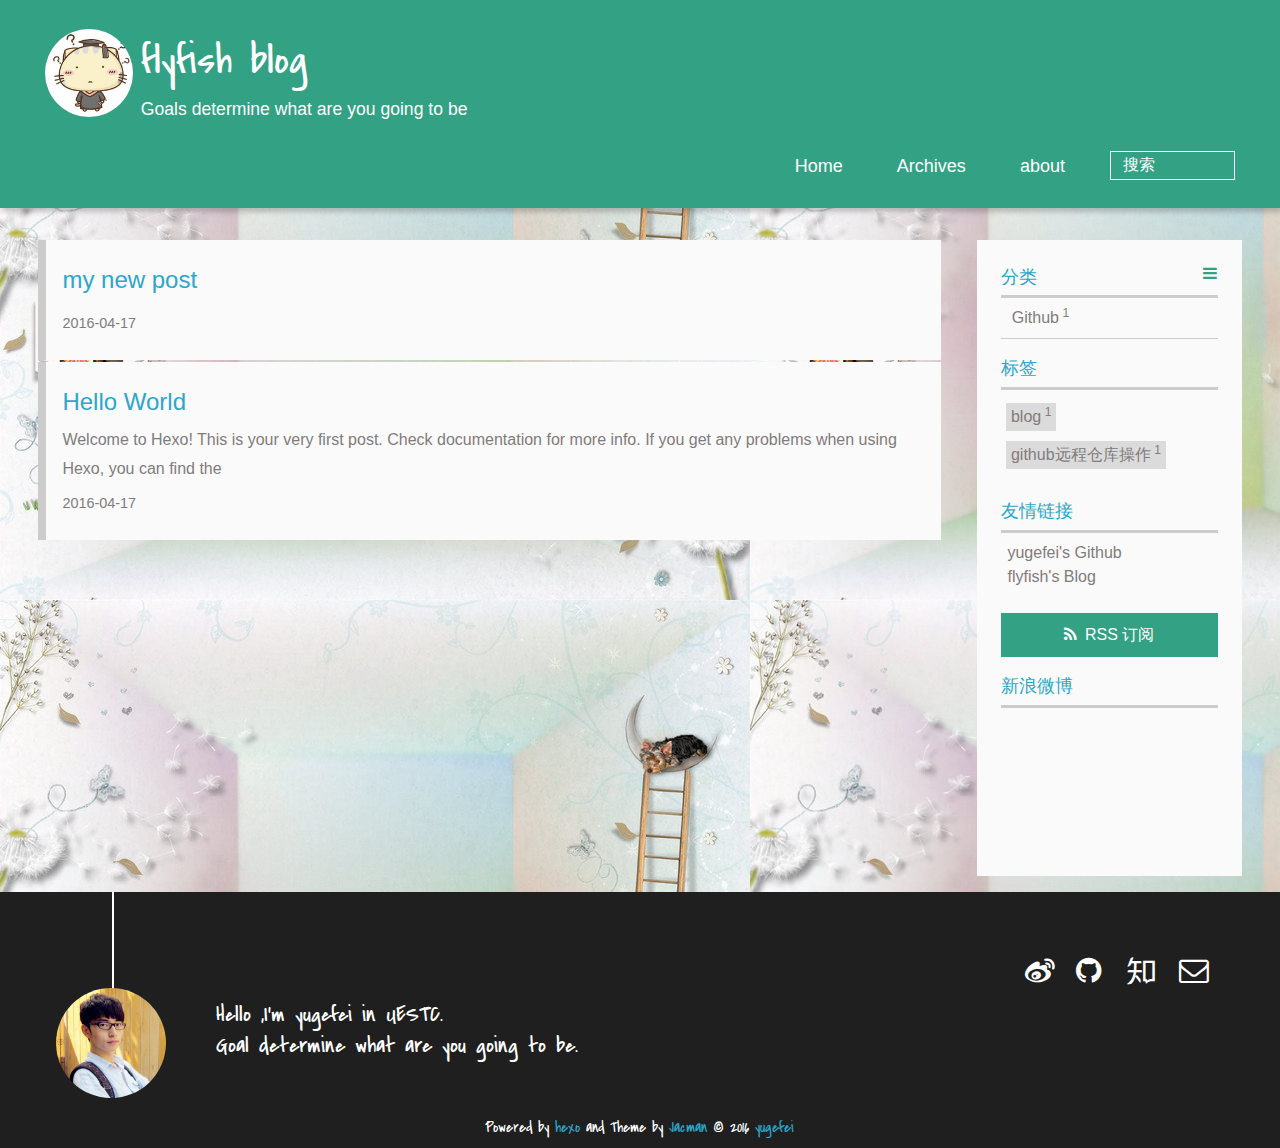
<file: index.html>
<!DOCTYPE HTML>
<html lang="zh_CN">
<head>
  <meta charset="UTF-8">
  
    <title>flyfish blog</title>
    <meta name="viewport" content="width=device-width, initial-scale=1,user-scalable=no">
    
    <meta name="author" content="yugefei">
    

    
    <meta name="description" content="Goals determine what are you going to be">
<meta property="og:type" content="website">
<meta property="og:title" content="flyfish blog">
<meta property="og:url" content="http://yoursite.com/index.html">
<meta property="og:site_name" content="flyfish blog">
<meta property="og:description" content="Goals determine what are you going to be">
<meta name="twitter:card" content="summary">
<meta name="twitter:title" content="flyfish blog">
<meta name="twitter:description" content="Goals determine what are you going to be">

    
    <link rel="alternative" href="/atom.xml" title="flyfish blog" type="application/atom+xml">
    
    
    <link rel="icon" href="/img/favicon.ico">
    
    
    <link rel="apple-touch-icon" href="/img/jacman.jpg">
    <link rel="apple-touch-icon-precomposed" href="/img/jacman.jpg">
    
    <link rel="stylesheet" href="/css/style.css">
</head>

  <body>
    <header>
      
<div>
		
			<div id="imglogo">
				<a href="/"><img src="/img/ygf.jpg" alt="flyfish blog" title="flyfish blog"/></a>
			</div>
			
			<div id="textlogo">
				<h1 class="site-name"><a href="/" title="flyfish blog">flyfish blog</a></h1>
				<h2 class="blog-motto">Goals determine what are you going to be</h2>
			</div>
			<div class="navbar"><a class="navbutton navmobile" href="#" title="菜单">
			</a></div>
			<nav class="animated">
				<ul>
					<ul>
					 
						<li><a href="/">Home</a></li>
					
						<li><a href="/archives">Archives</a></li>
					
						<li><a href="/hahah">about</a></li>
					
					<li>
 					
					<form class="search" action="//google.com/search" method="get" accept-charset="utf-8">
						<label>Search</label>
						<input type="search" id="search" name="q" autocomplete="off" maxlength="20" placeholder="搜索" />
						<input type="hidden" name="q" value="site:yoursite.com">
					</form>
					
					</li>
				</ul>
			</nav>			
</div>
    </header>
    <div id="container">
      <div id="main">

  
<section class="post" itemscope itemprop="blogitem">
  
    <a href="/2016/04/17/my-new-post/" title="my new post" itemprop="url">
  
    <h1 itemprop="name">my new post</h1>
    
     
           <p itemprop="description" ></p>
        
    
    <time datetime="2016-04-17T07:00:53.000Z" itemprop="datePublished">2016-04-17</time>
  </a>
</section>






  
<section class="post" itemscope itemprop="blogitem">
  
    <a href="/2016/04/17/hello-world/" title="Hello World" itemprop="url">
  
    <h1 itemprop="name">Hello World</h1>
    
     
           <p itemprop="description" >Welcome to Hexo! This is your very first post. Check documentation for more info. If you get any problems when using Hexo, you can find the </p>
        
    
    <time datetime="2016-04-17T05:59:15.582Z" itemprop="datePublished">2016-04-17</time>
  </a>
</section>







</div>
      <div class="openaside"><a class="navbutton" href="#" title="显示侧边栏"></a></div>

<div id="asidepart">
<div class="closeaside"><a class="closebutton" href="#" title="隐藏侧边栏"></a></div>
<aside class="clearfix">

  
<div class="categorieslist">
	<p class="asidetitle">分类</p>
		<ul>
		
		  
			<li><a href="/categories/Github/" title="Github">Github<sup>1</sup></a></li>
		  
		
		</ul>
</div>


  
<div class="tagslist">
	<p class="asidetitle">标签</p>
		<ul class="clearfix">
		
			
				<li><a href="/tags/blog/" title="blog">blog<sup>1</sup></a></li>
			
		
			
				<li><a href="/tags/github远程仓库操作/" title="github远程仓库操作">github远程仓库操作<sup>1</sup></a></li>
			
		
		</ul>
</div>


  <div class="linkslist">
  <p class="asidetitle">友情链接</p>
    <ul>
        
          <li>
            
            	<a href="https://github.com/yugefei" target="_blank" title="一个面向程序员交流分享的新一代社区">yugefei&#39;s Github</a>
            
          </li>
        
          <li>
            
            	<a href="http://115.159.85.175:8080" target="_blank" title="flyfish&#39;s Blog">flyfish&#39;s Blog</a>
            
          </li>
        
    </ul>
</div>

  


  <div class="rsspart">
	<a href="/atom.xml" target="_blank" title="rss">RSS 订阅</a>
</div>

  <div class="weiboshow">
  <p class="asidetitle">新浪微博</p>
    <iframe width="100%" height="119" class="share_self"  frameborder="0" scrolling="no" src="http://widget.weibo.com/weiboshow/index.php?language=&width=0&height=119&fansRow=2&ptype=1&speed=0&skin=9&isTitle=1&noborder=1&isWeibo=0&isFans=0&uid=null&verifier=98954fb1&dpc=1"></iframe>
</div>


</aside>
</div>
    </div>
    <footer><div id="footer" >
	
	<div class="line">
		<span></span>
		<div class="author"></div>
	</div>
	
	
	<section class="info">
		<p> Hello ,I&#39;m yugefei in UESTC. <br/>
			Goal determine what are you going to be.</p>
	</section>
	 
	<div class="social-font" class="clearfix">
		
		<a href="http://weibo.com/2635240345" target="_blank" class="icon-weibo" title="微博"></a>
		
		
		<a href="https://github.com/http://github.com/yugefei" target="_blank" class="icon-github" title="github"></a>
		
		
		
		
		
		
		
		<a href="http://www.zhihu.com/people/https://www.zhihu.com/people/yugefei" target="_blank" class="icon-zhihu" title="知乎"></a>
		
		
		
		<a href="mailto:yugefei0524@sina.com" target="_blank" class="icon-email" title="Email Me"></a>
		
	</div>
			
		

		<p class="copyright">
		Powered by <a href="http://hexo.io" target="_blank" title="hexo">hexo</a> and Theme by <a href="https://github.com/wuchong/jacman" target="_blank" title="Jacman">Jacman</a> © 2016 
		
		<a href="/about" target="_blank" title="yugefei">yugefei</a>
		
		
		</p>
</div>
</footer>
    <script src="/js/jquery-2.0.3.min.js"></script>
<script src="/js/jquery.imagesloaded.min.js"></script>
<script src="/js/gallery.js"></script>
<script src="/js/jquery.qrcode-0.12.0.min.js"></script>

<script type="text/javascript">
$(document).ready(function(){ 
  $('.navbar').click(function(){
    $('header nav').toggleClass('shownav');
  });
  var myWidth = 0;
  function getSize(){
    if( typeof( window.innerWidth ) == 'number' ) {
      myWidth = window.innerWidth;
    } else if( document.documentElement && document.documentElement.clientWidth) {
      myWidth = document.documentElement.clientWidth;
    };
  };
  var m = $('#main'),
      a = $('#asidepart'),
      c = $('.closeaside'),
      o = $('.openaside');
  c.click(function(){
    a.addClass('fadeOut').css('display', 'none');
    o.css('display', 'block').addClass('fadeIn');
    m.addClass('moveMain');
  });
  o.click(function(){
    o.css('display', 'none').removeClass('beforeFadeIn');
    a.css('display', 'block').removeClass('fadeOut').addClass('fadeIn');      
    m.removeClass('moveMain');
  });
  $(window).scroll(function(){
    o.css("top",Math.max(80,260-$(this).scrollTop()));
  });
  
  $(window).resize(function(){
    getSize(); 
    if (myWidth >= 1024) {
      $('header nav').removeClass('shownav');
    }else{
      m.removeClass('moveMain');
      a.css('display', 'block').removeClass('fadeOut');
      o.css('display', 'none');
        
    }
  });
});
</script>










<link rel="stylesheet" href="/fancybox/jquery.fancybox.css" media="screen" type="text/css">
<script src="/fancybox/jquery.fancybox.pack.js"></script>
<script type="text/javascript">
$(document).ready(function(){ 
  $('.article-content').each(function(i){
    $(this).find('img').each(function(){
      if ($(this).parent().hasClass('fancybox')) return;
      var alt = this.alt;
      if (alt) $(this).after('<span class="caption">' + alt + '</span>');
      $(this).wrap('<a href="' + this.src + '" title="' + alt + '" class="fancybox"></a>');
    });
    $(this).find('.fancybox').each(function(){
      $(this).attr('rel', 'article' + i);
    });
  });
  if($.fancybox){
    $('.fancybox').fancybox();
  }
}); 
</script>



<!-- Analytics Begin -->



<script>
var _hmt = _hmt || [];
(function() {
  var hm = document.createElement("script");
  hm.src = "//hm.baidu.com/hm.js?e6d1f421bbc9962127a50488f9ed37d1";
  var s = document.getElementsByTagName("script")[0]; 
  s.parentNode.insertBefore(hm, s);
})();
</script>



<!-- Analytics End -->

<!-- Totop Begin -->

	<div id="totop">
	<a title="返回顶部"><img src="/img/scrollup.png"/></a>
	</div>
	<script src="/js/totop.js"></script>

<!-- Totop End -->

<!-- MathJax Begin -->
<!-- mathjax config similar to math.stackexchange -->


<!-- MathJax End -->

<!-- Tiny_search Begin -->

<!-- Tiny_search End -->

  </body>
 </html>
</file>
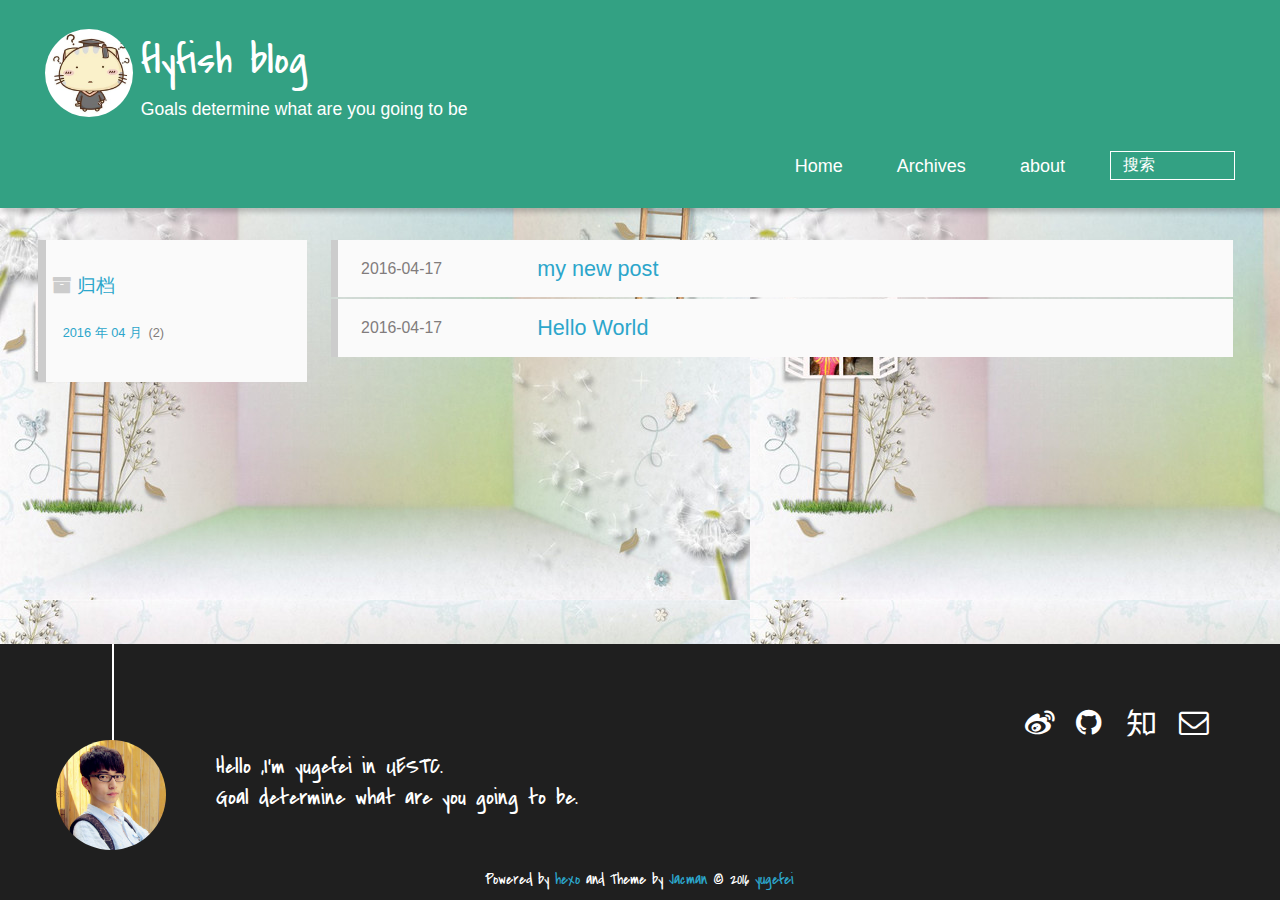
<file: archives/index.html>
<!DOCTYPE HTML>
<html lang="zh_CN">
<head>
  <meta charset="UTF-8">
  
    <title>归档 | flyfish blog</title>
    <meta name="viewport" content="width=device-width, initial-scale=1,user-scalable=no">
    
    <meta name="author" content="yugefei">
    

    
    <meta name="description" content="Goals determine what are you going to be">
<meta property="og:type" content="website">
<meta property="og:title" content="flyfish blog">
<meta property="og:url" content="http://yoursite.com/archives/index.html">
<meta property="og:site_name" content="flyfish blog">
<meta property="og:description" content="Goals determine what are you going to be">
<meta name="twitter:card" content="summary">
<meta name="twitter:title" content="flyfish blog">
<meta name="twitter:description" content="Goals determine what are you going to be">

    
    <link rel="alternative" href="/atom.xml" title="flyfish blog" type="application/atom+xml">
    
    
    <link rel="icon" href="/img/favicon.ico">
    
    
    <link rel="apple-touch-icon" href="/img/jacman.jpg">
    <link rel="apple-touch-icon-precomposed" href="/img/jacman.jpg">
    
    <link rel="stylesheet" href="/css/style.css">
</head>

    <body>
      <header>
        
<div>
		
			<div id="imglogo">
				<a href="/"><img src="/img/ygf.jpg" alt="flyfish blog" title="flyfish blog"/></a>
			</div>
			
			<div id="textlogo">
				<h1 class="site-name"><a href="/" title="flyfish blog">flyfish blog</a></h1>
				<h2 class="blog-motto">Goals determine what are you going to be</h2>
			</div>
			<div class="navbar"><a class="navbutton navmobile" href="#" title="菜单">
			</a></div>
			<nav class="animated">
				<ul>
					<ul>
					 
						<li><a href="/">Home</a></li>
					
						<li><a href="/archives">Archives</a></li>
					
						<li><a href="/hahah">about</a></li>
					
					<li>
 					
					<form class="search" action="//google.com/search" method="get" accept-charset="utf-8">
						<label>Search</label>
						<input type="search" id="search" name="q" autocomplete="off" maxlength="20" placeholder="搜索" />
						<input type="hidden" name="q" value="site:yoursite.com">
					</form>
					
					</li>
				</ul>
			</nav>			
</div>
      </header>
      <div id="container">
        

<div class="archive-title" >
  <h2 class="archive-icon">归档</h2>
  
  <div class="archiveslist archive-float clearfix">
   <ul class="archive-list"><li class="archive-list-item"><a class="archive-list-link" href="/archives/2016/04/">2016 年 04 月</a><span class="archive-list-count">2</span></li></ul>
 </div>
  
</div>
<div id="main" class="archive-part clearfix">
  <div id="archive-page">

  <section class="post" itemscope itemprop="blogPost">
  
    <a href="/2016/04/17/my-new-post/" title="my new post" itemprop="url">
  

    <time datetime="2016-04-17T07:00:53.000Z" itemprop="datePublished">2016-04-17</time>


    <h1 itemprop="name">my new post</h1>

  </a>
</section>

  <section class="post" itemscope itemprop="blogPost">
  
    <a href="/2016/04/17/hello-world/" title="Hello World" itemprop="url">
  

    <time datetime="2016-04-17T05:59:15.582Z" itemprop="datePublished">2016-04-17</time>


    <h1 itemprop="name">Hello World</h1>

  </a>
</section>


  </div>
</div>

      </div>
      <footer><div id="footer" >
	
	<div class="line">
		<span></span>
		<div class="author"></div>
	</div>
	
	
	<section class="info">
		<p> Hello ,I&#39;m yugefei in UESTC. <br/>
			Goal determine what are you going to be.</p>
	</section>
	 
	<div class="social-font" class="clearfix">
		
		<a href="http://weibo.com/2635240345" target="_blank" class="icon-weibo" title="微博"></a>
		
		
		<a href="https://github.com/http://github.com/yugefei" target="_blank" class="icon-github" title="github"></a>
		
		
		
		
		
		
		
		<a href="http://www.zhihu.com/people/https://www.zhihu.com/people/yugefei" target="_blank" class="icon-zhihu" title="知乎"></a>
		
		
		
		<a href="mailto:yugefei0524@sina.com" target="_blank" class="icon-email" title="Email Me"></a>
		
	</div>
			
		

		<p class="copyright">
		Powered by <a href="http://hexo.io" target="_blank" title="hexo">hexo</a> and Theme by <a href="https://github.com/wuchong/jacman" target="_blank" title="Jacman">Jacman</a> © 2016 
		
		<a href="/about" target="_blank" title="yugefei">yugefei</a>
		
		
		</p>
</div>
</footer>
      <script src="/js/jquery-2.0.3.min.js"></script>
<script src="/js/jquery.imagesloaded.min.js"></script>
<script src="/js/gallery.js"></script>
<script src="/js/jquery.qrcode-0.12.0.min.js"></script>

<script type="text/javascript">
$(document).ready(function(){ 
  $('.navbar').click(function(){
    $('header nav').toggleClass('shownav');
  });
  var myWidth = 0;
  function getSize(){
    if( typeof( window.innerWidth ) == 'number' ) {
      myWidth = window.innerWidth;
    } else if( document.documentElement && document.documentElement.clientWidth) {
      myWidth = document.documentElement.clientWidth;
    };
  };
  var m = $('#main'),
      a = $('#asidepart'),
      c = $('.closeaside'),
      o = $('.openaside');
  c.click(function(){
    a.addClass('fadeOut').css('display', 'none');
    o.css('display', 'block').addClass('fadeIn');
    m.addClass('moveMain');
  });
  o.click(function(){
    o.css('display', 'none').removeClass('beforeFadeIn');
    a.css('display', 'block').removeClass('fadeOut').addClass('fadeIn');      
    m.removeClass('moveMain');
  });
  $(window).scroll(function(){
    o.css("top",Math.max(80,260-$(this).scrollTop()));
  });
  
  $(window).resize(function(){
    getSize(); 
    if (myWidth >= 1024) {
      $('header nav').removeClass('shownav');
    }else{
      m.removeClass('moveMain');
      a.css('display', 'block').removeClass('fadeOut');
      o.css('display', 'none');
        
    }
  });
});
</script>










<link rel="stylesheet" href="/fancybox/jquery.fancybox.css" media="screen" type="text/css">
<script src="/fancybox/jquery.fancybox.pack.js"></script>
<script type="text/javascript">
$(document).ready(function(){ 
  $('.article-content').each(function(i){
    $(this).find('img').each(function(){
      if ($(this).parent().hasClass('fancybox')) return;
      var alt = this.alt;
      if (alt) $(this).after('<span class="caption">' + alt + '</span>');
      $(this).wrap('<a href="' + this.src + '" title="' + alt + '" class="fancybox"></a>');
    });
    $(this).find('.fancybox').each(function(){
      $(this).attr('rel', 'article' + i);
    });
  });
  if($.fancybox){
    $('.fancybox').fancybox();
  }
}); 
</script>



<!-- Analytics Begin -->



<script>
var _hmt = _hmt || [];
(function() {
  var hm = document.createElement("script");
  hm.src = "//hm.baidu.com/hm.js?e6d1f421bbc9962127a50488f9ed37d1";
  var s = document.getElementsByTagName("script")[0]; 
  s.parentNode.insertBefore(hm, s);
})();
</script>



<!-- Analytics End -->

<!-- Totop Begin -->

	<div id="totop">
	<a title="返回顶部"><img src="/img/scrollup.png"/></a>
	</div>
	<script src="/js/totop.js"></script>

<!-- Totop End -->

<!-- MathJax Begin -->
<!-- mathjax config similar to math.stackexchange -->


<!-- MathJax End -->

<!-- Tiny_search Begin -->

<!-- Tiny_search End -->

    </body>
   </html>
</file>
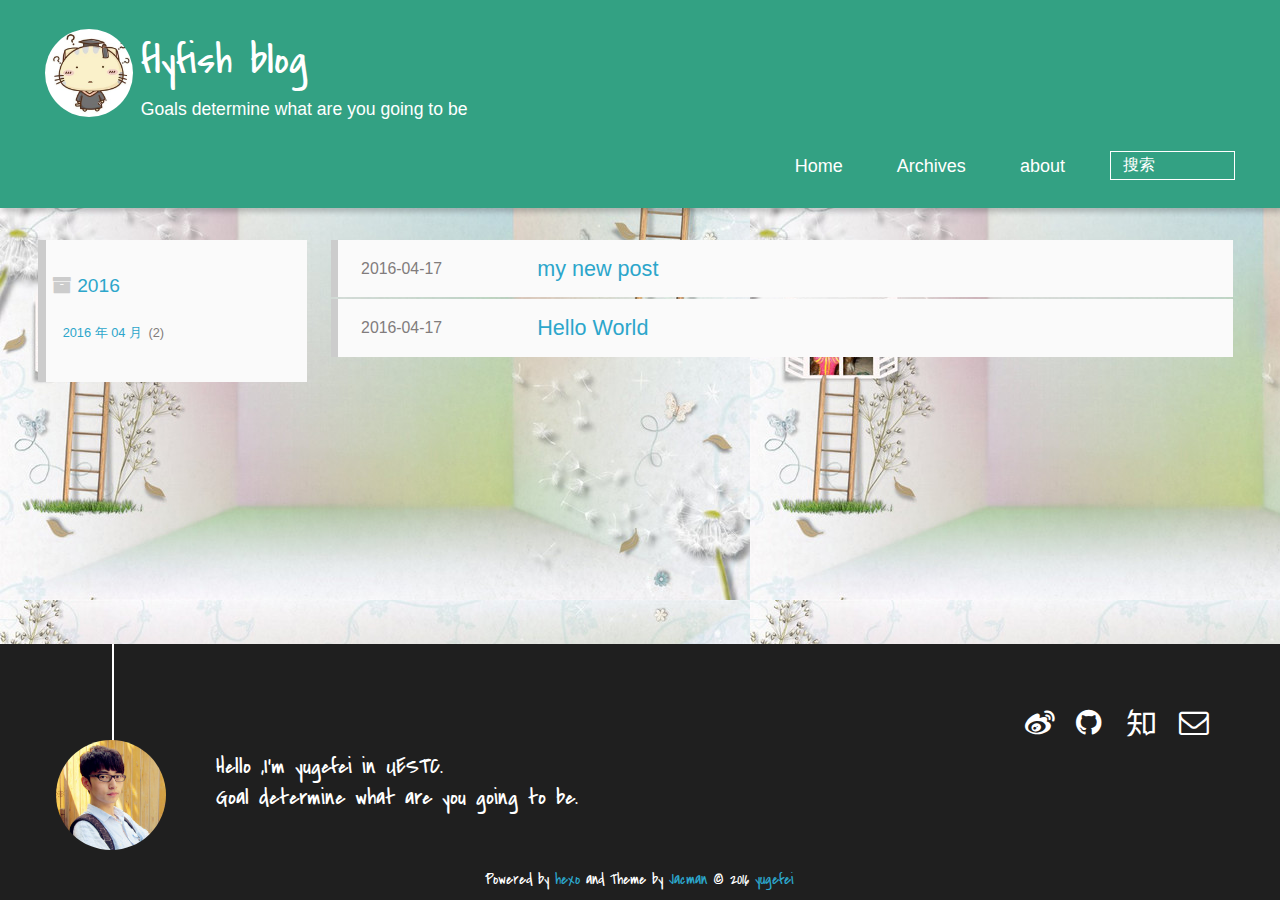
<file: archives/2016/index.html>
<!DOCTYPE HTML>
<html lang="zh_CN">
<head>
  <meta charset="UTF-8">
  
    <title>归档: 2016 | flyfish blog</title>
    <meta name="viewport" content="width=device-width, initial-scale=1,user-scalable=no">
    
    <meta name="author" content="yugefei">
    

    
    <meta name="description" content="Goals determine what are you going to be">
<meta property="og:type" content="website">
<meta property="og:title" content="flyfish blog">
<meta property="og:url" content="http://yoursite.com/archives/2016/index.html">
<meta property="og:site_name" content="flyfish blog">
<meta property="og:description" content="Goals determine what are you going to be">
<meta name="twitter:card" content="summary">
<meta name="twitter:title" content="flyfish blog">
<meta name="twitter:description" content="Goals determine what are you going to be">

    
    <link rel="alternative" href="/atom.xml" title="flyfish blog" type="application/atom+xml">
    
    
    <link rel="icon" href="/img/favicon.ico">
    
    
    <link rel="apple-touch-icon" href="/img/jacman.jpg">
    <link rel="apple-touch-icon-precomposed" href="/img/jacman.jpg">
    
    <link rel="stylesheet" href="/css/style.css">
</head>

    <body>
      <header>
        
<div>
		
			<div id="imglogo">
				<a href="/"><img src="/img/ygf.jpg" alt="flyfish blog" title="flyfish blog"/></a>
			</div>
			
			<div id="textlogo">
				<h1 class="site-name"><a href="/" title="flyfish blog">flyfish blog</a></h1>
				<h2 class="blog-motto">Goals determine what are you going to be</h2>
			</div>
			<div class="navbar"><a class="navbutton navmobile" href="#" title="菜单">
			</a></div>
			<nav class="animated">
				<ul>
					<ul>
					 
						<li><a href="/">Home</a></li>
					
						<li><a href="/archives">Archives</a></li>
					
						<li><a href="/hahah">about</a></li>
					
					<li>
 					
					<form class="search" action="//google.com/search" method="get" accept-charset="utf-8">
						<label>Search</label>
						<input type="search" id="search" name="q" autocomplete="off" maxlength="20" placeholder="搜索" />
						<input type="hidden" name="q" value="site:yoursite.com">
					</form>
					
					</li>
				</ul>
			</nav>			
</div>
      </header>
      <div id="container">
        

<div class="archive-title" >
  <h2 class="archive-icon">2016</h2>
  
  <div class="archiveslist archive-float clearfix">
   <ul class="archive-list"><li class="archive-list-item"><a class="archive-list-link" href="/archives/2016/04/">2016 年 04 月</a><span class="archive-list-count">2</span></li></ul>
 </div>
  
</div>
<div id="main" class="archive-part clearfix">
  <div id="archive-page">

  <section class="post" itemscope itemprop="blogPost">
  
    <a href="/2016/04/17/my-new-post/" title="my new post" itemprop="url">
  

    <time datetime="2016-04-17T07:00:53.000Z" itemprop="datePublished">2016-04-17</time>


    <h1 itemprop="name">my new post</h1>

  </a>
</section>

  <section class="post" itemscope itemprop="blogPost">
  
    <a href="/2016/04/17/hello-world/" title="Hello World" itemprop="url">
  

    <time datetime="2016-04-17T05:59:15.582Z" itemprop="datePublished">2016-04-17</time>


    <h1 itemprop="name">Hello World</h1>

  </a>
</section>


  </div>
</div>

      </div>
      <footer><div id="footer" >
	
	<div class="line">
		<span></span>
		<div class="author"></div>
	</div>
	
	
	<section class="info">
		<p> Hello ,I&#39;m yugefei in UESTC. <br/>
			Goal determine what are you going to be.</p>
	</section>
	 
	<div class="social-font" class="clearfix">
		
		<a href="http://weibo.com/2635240345" target="_blank" class="icon-weibo" title="微博"></a>
		
		
		<a href="https://github.com/http://github.com/yugefei" target="_blank" class="icon-github" title="github"></a>
		
		
		
		
		
		
		
		<a href="http://www.zhihu.com/people/https://www.zhihu.com/people/yugefei" target="_blank" class="icon-zhihu" title="知乎"></a>
		
		
		
		<a href="mailto:yugefei0524@sina.com" target="_blank" class="icon-email" title="Email Me"></a>
		
	</div>
			
		

		<p class="copyright">
		Powered by <a href="http://hexo.io" target="_blank" title="hexo">hexo</a> and Theme by <a href="https://github.com/wuchong/jacman" target="_blank" title="Jacman">Jacman</a> © 2016 
		
		<a href="/about" target="_blank" title="yugefei">yugefei</a>
		
		
		</p>
</div>
</footer>
      <script src="/js/jquery-2.0.3.min.js"></script>
<script src="/js/jquery.imagesloaded.min.js"></script>
<script src="/js/gallery.js"></script>
<script src="/js/jquery.qrcode-0.12.0.min.js"></script>

<script type="text/javascript">
$(document).ready(function(){ 
  $('.navbar').click(function(){
    $('header nav').toggleClass('shownav');
  });
  var myWidth = 0;
  function getSize(){
    if( typeof( window.innerWidth ) == 'number' ) {
      myWidth = window.innerWidth;
    } else if( document.documentElement && document.documentElement.clientWidth) {
      myWidth = document.documentElement.clientWidth;
    };
  };
  var m = $('#main'),
      a = $('#asidepart'),
      c = $('.closeaside'),
      o = $('.openaside');
  c.click(function(){
    a.addClass('fadeOut').css('display', 'none');
    o.css('display', 'block').addClass('fadeIn');
    m.addClass('moveMain');
  });
  o.click(function(){
    o.css('display', 'none').removeClass('beforeFadeIn');
    a.css('display', 'block').removeClass('fadeOut').addClass('fadeIn');      
    m.removeClass('moveMain');
  });
  $(window).scroll(function(){
    o.css("top",Math.max(80,260-$(this).scrollTop()));
  });
  
  $(window).resize(function(){
    getSize(); 
    if (myWidth >= 1024) {
      $('header nav').removeClass('shownav');
    }else{
      m.removeClass('moveMain');
      a.css('display', 'block').removeClass('fadeOut');
      o.css('display', 'none');
        
    }
  });
});
</script>










<link rel="stylesheet" href="/fancybox/jquery.fancybox.css" media="screen" type="text/css">
<script src="/fancybox/jquery.fancybox.pack.js"></script>
<script type="text/javascript">
$(document).ready(function(){ 
  $('.article-content').each(function(i){
    $(this).find('img').each(function(){
      if ($(this).parent().hasClass('fancybox')) return;
      var alt = this.alt;
      if (alt) $(this).after('<span class="caption">' + alt + '</span>');
      $(this).wrap('<a href="' + this.src + '" title="' + alt + '" class="fancybox"></a>');
    });
    $(this).find('.fancybox').each(function(){
      $(this).attr('rel', 'article' + i);
    });
  });
  if($.fancybox){
    $('.fancybox').fancybox();
  }
}); 
</script>



<!-- Analytics Begin -->



<script>
var _hmt = _hmt || [];
(function() {
  var hm = document.createElement("script");
  hm.src = "//hm.baidu.com/hm.js?e6d1f421bbc9962127a50488f9ed37d1";
  var s = document.getElementsByTagName("script")[0]; 
  s.parentNode.insertBefore(hm, s);
})();
</script>



<!-- Analytics End -->

<!-- Totop Begin -->

	<div id="totop">
	<a title="返回顶部"><img src="/img/scrollup.png"/></a>
	</div>
	<script src="/js/totop.js"></script>

<!-- Totop End -->

<!-- MathJax Begin -->
<!-- mathjax config similar to math.stackexchange -->


<!-- MathJax End -->

<!-- Tiny_search Begin -->

<!-- Tiny_search End -->

    </body>
   </html>
</file>
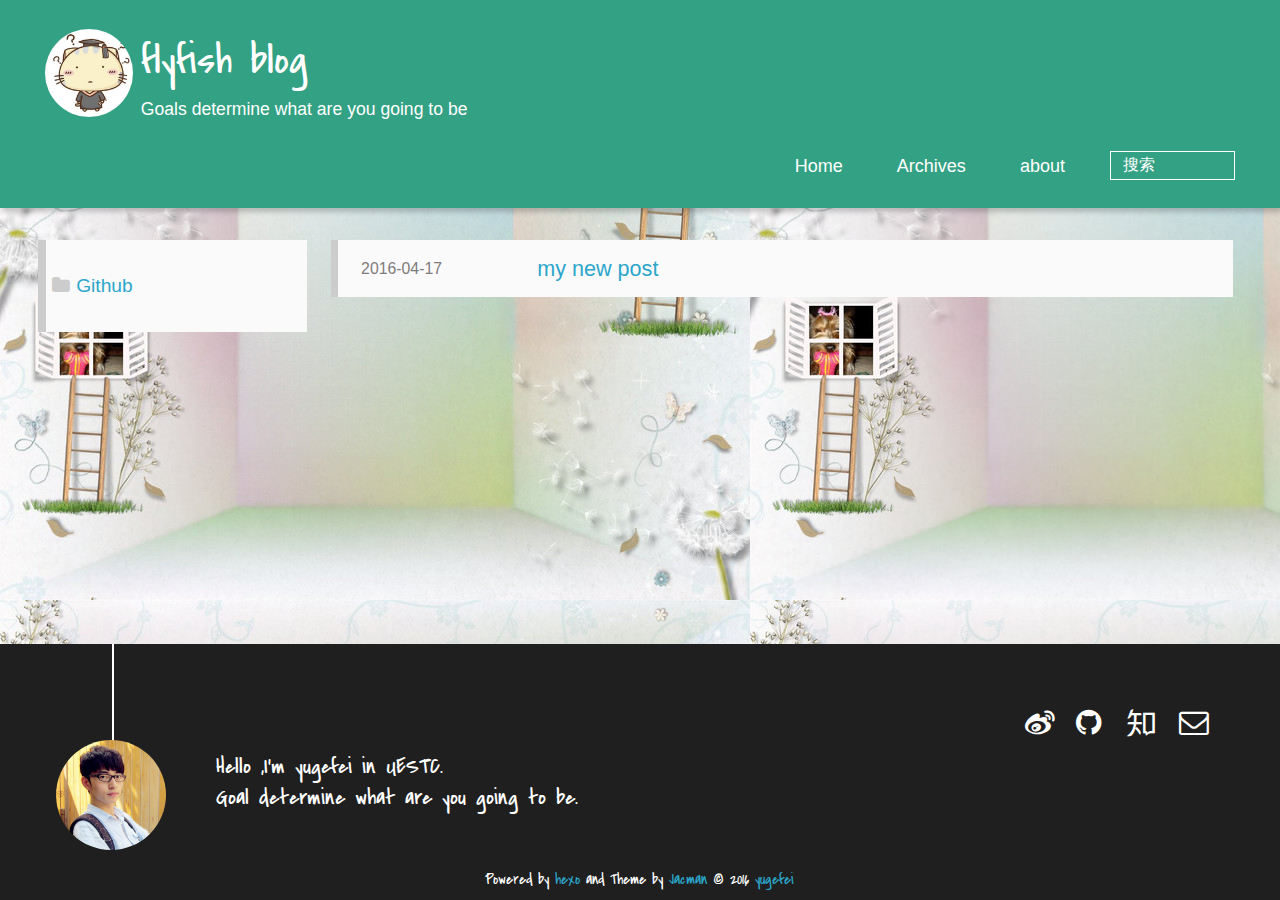
<file: categories/Github/index.html>
<!DOCTYPE HTML>
<html lang="zh_CN">
<head>
  <meta charset="UTF-8">
  
    <title>分类 : Github | flyfish blog</title>
    <meta name="viewport" content="width=device-width, initial-scale=1,user-scalable=no">
    
    <meta name="author" content="yugefei">
    

    
    <meta name="description" content="Goals determine what are you going to be">
<meta property="og:type" content="website">
<meta property="og:title" content="flyfish blog">
<meta property="og:url" content="http://yoursite.com/categories/Github/index.html">
<meta property="og:site_name" content="flyfish blog">
<meta property="og:description" content="Goals determine what are you going to be">
<meta name="twitter:card" content="summary">
<meta name="twitter:title" content="flyfish blog">
<meta name="twitter:description" content="Goals determine what are you going to be">

    
    <link rel="alternative" href="/atom.xml" title="flyfish blog" type="application/atom+xml">
    
    
    <link rel="icon" href="/img/favicon.ico">
    
    
    <link rel="apple-touch-icon" href="/img/jacman.jpg">
    <link rel="apple-touch-icon-precomposed" href="/img/jacman.jpg">
    
    <link rel="stylesheet" href="/css/style.css">
</head>

    <body>
      <header>
        
<div>
		
			<div id="imglogo">
				<a href="/"><img src="/img/ygf.jpg" alt="flyfish blog" title="flyfish blog"/></a>
			</div>
			
			<div id="textlogo">
				<h1 class="site-name"><a href="/" title="flyfish blog">flyfish blog</a></h1>
				<h2 class="blog-motto">Goals determine what are you going to be</h2>
			</div>
			<div class="navbar"><a class="navbutton navmobile" href="#" title="菜单">
			</a></div>
			<nav class="animated">
				<ul>
					<ul>
					 
						<li><a href="/">Home</a></li>
					
						<li><a href="/archives">Archives</a></li>
					
						<li><a href="/hahah">about</a></li>
					
					<li>
 					
					<form class="search" action="//google.com/search" method="get" accept-charset="utf-8">
						<label>Search</label>
						<input type="search" id="search" name="q" autocomplete="off" maxlength="20" placeholder="搜索" />
						<input type="hidden" name="q" value="site:yoursite.com">
					</form>
					
					</li>
				</ul>
			</nav>			
</div>
      </header>
      <div id="container">
        

<div class="archive-title" >
  <h2 class="category-icon">Github</h2>
  
</div>
<div id="main" class="archive-part clearfix">
  <div id="archive-page">

  <section class="post" itemscope itemprop="blogPost">
  
    <a href="/2016/04/17/my-new-post/" title="my new post" itemprop="url">
  

    <time datetime="2016-04-17T07:00:53.000Z" itemprop="datePublished">2016-04-17</time>


    <h1 itemprop="name">my new post</h1>

  </a>
</section>


  </div>
</div>

      </div>
      <footer><div id="footer" >
	
	<div class="line">
		<span></span>
		<div class="author"></div>
	</div>
	
	
	<section class="info">
		<p> Hello ,I&#39;m yugefei in UESTC. <br/>
			Goal determine what are you going to be.</p>
	</section>
	 
	<div class="social-font" class="clearfix">
		
		<a href="http://weibo.com/2635240345" target="_blank" class="icon-weibo" title="微博"></a>
		
		
		<a href="https://github.com/http://github.com/yugefei" target="_blank" class="icon-github" title="github"></a>
		
		
		
		
		
		
		
		<a href="http://www.zhihu.com/people/https://www.zhihu.com/people/yugefei" target="_blank" class="icon-zhihu" title="知乎"></a>
		
		
		
		<a href="mailto:yugefei0524@sina.com" target="_blank" class="icon-email" title="Email Me"></a>
		
	</div>
			
		

		<p class="copyright">
		Powered by <a href="http://hexo.io" target="_blank" title="hexo">hexo</a> and Theme by <a href="https://github.com/wuchong/jacman" target="_blank" title="Jacman">Jacman</a> © 2016 
		
		<a href="/about" target="_blank" title="yugefei">yugefei</a>
		
		
		</p>
</div>
</footer>
      <script src="/js/jquery-2.0.3.min.js"></script>
<script src="/js/jquery.imagesloaded.min.js"></script>
<script src="/js/gallery.js"></script>
<script src="/js/jquery.qrcode-0.12.0.min.js"></script>

<script type="text/javascript">
$(document).ready(function(){ 
  $('.navbar').click(function(){
    $('header nav').toggleClass('shownav');
  });
  var myWidth = 0;
  function getSize(){
    if( typeof( window.innerWidth ) == 'number' ) {
      myWidth = window.innerWidth;
    } else if( document.documentElement && document.documentElement.clientWidth) {
      myWidth = document.documentElement.clientWidth;
    };
  };
  var m = $('#main'),
      a = $('#asidepart'),
      c = $('.closeaside'),
      o = $('.openaside');
  c.click(function(){
    a.addClass('fadeOut').css('display', 'none');
    o.css('display', 'block').addClass('fadeIn');
    m.addClass('moveMain');
  });
  o.click(function(){
    o.css('display', 'none').removeClass('beforeFadeIn');
    a.css('display', 'block').removeClass('fadeOut').addClass('fadeIn');      
    m.removeClass('moveMain');
  });
  $(window).scroll(function(){
    o.css("top",Math.max(80,260-$(this).scrollTop()));
  });
  
  $(window).resize(function(){
    getSize(); 
    if (myWidth >= 1024) {
      $('header nav').removeClass('shownav');
    }else{
      m.removeClass('moveMain');
      a.css('display', 'block').removeClass('fadeOut');
      o.css('display', 'none');
        
    }
  });
});
</script>










<link rel="stylesheet" href="/fancybox/jquery.fancybox.css" media="screen" type="text/css">
<script src="/fancybox/jquery.fancybox.pack.js"></script>
<script type="text/javascript">
$(document).ready(function(){ 
  $('.article-content').each(function(i){
    $(this).find('img').each(function(){
      if ($(this).parent().hasClass('fancybox')) return;
      var alt = this.alt;
      if (alt) $(this).after('<span class="caption">' + alt + '</span>');
      $(this).wrap('<a href="' + this.src + '" title="' + alt + '" class="fancybox"></a>');
    });
    $(this).find('.fancybox').each(function(){
      $(this).attr('rel', 'article' + i);
    });
  });
  if($.fancybox){
    $('.fancybox').fancybox();
  }
}); 
</script>



<!-- Analytics Begin -->



<script>
var _hmt = _hmt || [];
(function() {
  var hm = document.createElement("script");
  hm.src = "//hm.baidu.com/hm.js?e6d1f421bbc9962127a50488f9ed37d1";
  var s = document.getElementsByTagName("script")[0]; 
  s.parentNode.insertBefore(hm, s);
})();
</script>



<!-- Analytics End -->

<!-- Totop Begin -->

	<div id="totop">
	<a title="返回顶部"><img src="/img/scrollup.png"/></a>
	</div>
	<script src="/js/totop.js"></script>

<!-- Totop End -->

<!-- MathJax Begin -->
<!-- mathjax config similar to math.stackexchange -->


<!-- MathJax End -->

<!-- Tiny_search Begin -->

<!-- Tiny_search End -->

    </body>
   </html>
</file>
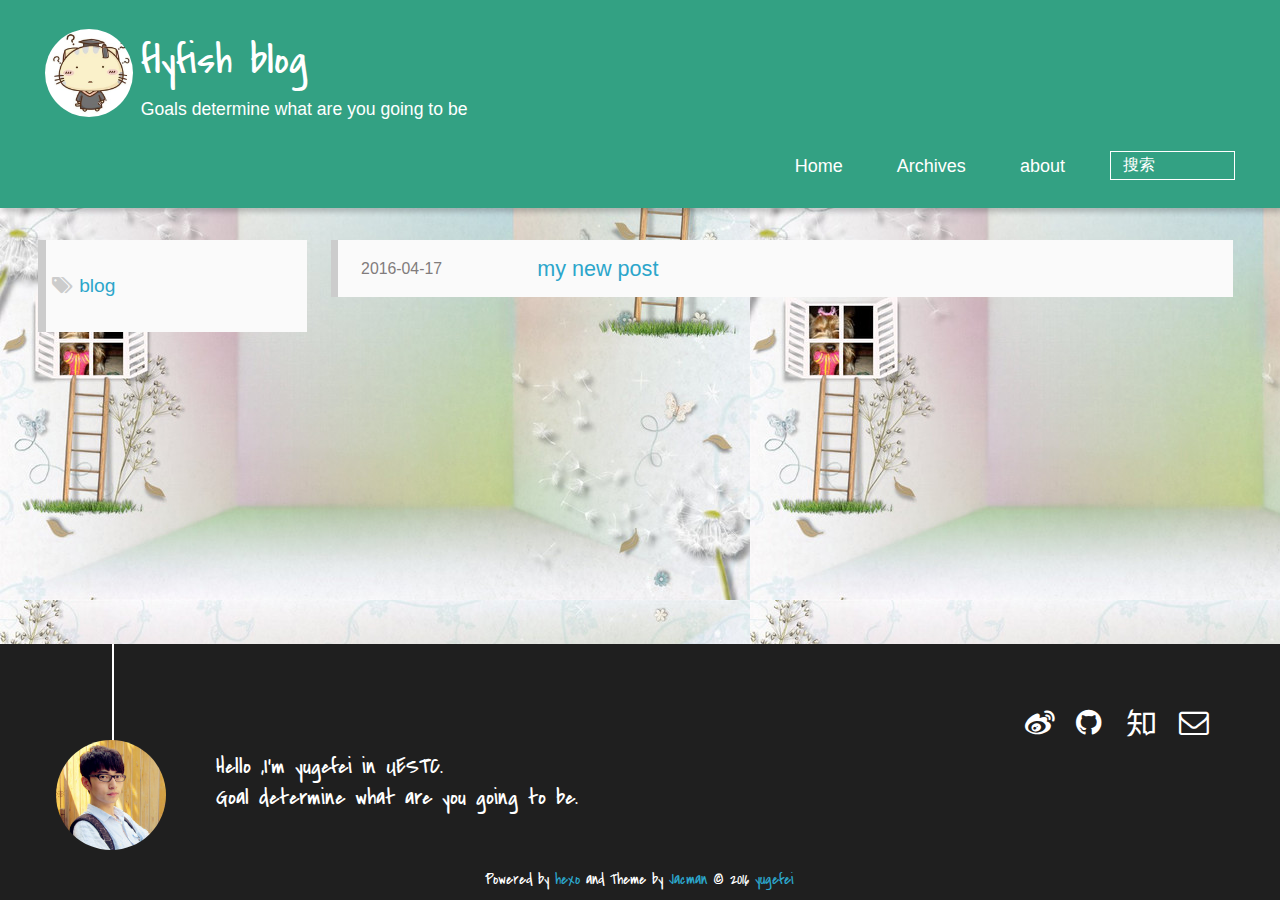
<file: tags/blog/index.html>
<!DOCTYPE HTML>
<html lang="zh_CN">
<head>
  <meta charset="UTF-8">
  
    <title>标签 : blog | flyfish blog</title>
    <meta name="viewport" content="width=device-width, initial-scale=1,user-scalable=no">
    
    <meta name="author" content="yugefei">
    

    
    <meta name="description" content="Goals determine what are you going to be">
<meta property="og:type" content="website">
<meta property="og:title" content="flyfish blog">
<meta property="og:url" content="http://yoursite.com/tags/blog/index.html">
<meta property="og:site_name" content="flyfish blog">
<meta property="og:description" content="Goals determine what are you going to be">
<meta name="twitter:card" content="summary">
<meta name="twitter:title" content="flyfish blog">
<meta name="twitter:description" content="Goals determine what are you going to be">

    
    <link rel="alternative" href="/atom.xml" title="flyfish blog" type="application/atom+xml">
    
    
    <link rel="icon" href="/img/favicon.ico">
    
    
    <link rel="apple-touch-icon" href="/img/jacman.jpg">
    <link rel="apple-touch-icon-precomposed" href="/img/jacman.jpg">
    
    <link rel="stylesheet" href="/css/style.css">
</head>

    <body>
      <header>
        
<div>
		
			<div id="imglogo">
				<a href="/"><img src="/img/ygf.jpg" alt="flyfish blog" title="flyfish blog"/></a>
			</div>
			
			<div id="textlogo">
				<h1 class="site-name"><a href="/" title="flyfish blog">flyfish blog</a></h1>
				<h2 class="blog-motto">Goals determine what are you going to be</h2>
			</div>
			<div class="navbar"><a class="navbutton navmobile" href="#" title="菜单">
			</a></div>
			<nav class="animated">
				<ul>
					<ul>
					 
						<li><a href="/">Home</a></li>
					
						<li><a href="/archives">Archives</a></li>
					
						<li><a href="/hahah">about</a></li>
					
					<li>
 					
					<form class="search" action="//google.com/search" method="get" accept-charset="utf-8">
						<label>Search</label>
						<input type="search" id="search" name="q" autocomplete="off" maxlength="20" placeholder="搜索" />
						<input type="hidden" name="q" value="site:yoursite.com">
					</form>
					
					</li>
				</ul>
			</nav>			
</div>
      </header>
      <div id="container">
        

<div class="archive-title" >
  <h2 class="tag-icon">blog</h2>
  
</div>
<div id="main" class="archive-part clearfix">
  <div id="archive-page">

  <section class="post" itemscope itemprop="blogPost">
  
    <a href="/2016/04/17/my-new-post/" title="my new post" itemprop="url">
  

    <time datetime="2016-04-17T07:00:53.000Z" itemprop="datePublished">2016-04-17</time>


    <h1 itemprop="name">my new post</h1>

  </a>
</section>


  </div>
</div>

      </div>
      <footer><div id="footer" >
	
	<div class="line">
		<span></span>
		<div class="author"></div>
	</div>
	
	
	<section class="info">
		<p> Hello ,I&#39;m yugefei in UESTC. <br/>
			Goal determine what are you going to be.</p>
	</section>
	 
	<div class="social-font" class="clearfix">
		
		<a href="http://weibo.com/2635240345" target="_blank" class="icon-weibo" title="微博"></a>
		
		
		<a href="https://github.com/http://github.com/yugefei" target="_blank" class="icon-github" title="github"></a>
		
		
		
		
		
		
		
		<a href="http://www.zhihu.com/people/https://www.zhihu.com/people/yugefei" target="_blank" class="icon-zhihu" title="知乎"></a>
		
		
		
		<a href="mailto:yugefei0524@sina.com" target="_blank" class="icon-email" title="Email Me"></a>
		
	</div>
			
		

		<p class="copyright">
		Powered by <a href="http://hexo.io" target="_blank" title="hexo">hexo</a> and Theme by <a href="https://github.com/wuchong/jacman" target="_blank" title="Jacman">Jacman</a> © 2016 
		
		<a href="/about" target="_blank" title="yugefei">yugefei</a>
		
		
		</p>
</div>
</footer>
      <script src="/js/jquery-2.0.3.min.js"></script>
<script src="/js/jquery.imagesloaded.min.js"></script>
<script src="/js/gallery.js"></script>
<script src="/js/jquery.qrcode-0.12.0.min.js"></script>

<script type="text/javascript">
$(document).ready(function(){ 
  $('.navbar').click(function(){
    $('header nav').toggleClass('shownav');
  });
  var myWidth = 0;
  function getSize(){
    if( typeof( window.innerWidth ) == 'number' ) {
      myWidth = window.innerWidth;
    } else if( document.documentElement && document.documentElement.clientWidth) {
      myWidth = document.documentElement.clientWidth;
    };
  };
  var m = $('#main'),
      a = $('#asidepart'),
      c = $('.closeaside'),
      o = $('.openaside');
  c.click(function(){
    a.addClass('fadeOut').css('display', 'none');
    o.css('display', 'block').addClass('fadeIn');
    m.addClass('moveMain');
  });
  o.click(function(){
    o.css('display', 'none').removeClass('beforeFadeIn');
    a.css('display', 'block').removeClass('fadeOut').addClass('fadeIn');      
    m.removeClass('moveMain');
  });
  $(window).scroll(function(){
    o.css("top",Math.max(80,260-$(this).scrollTop()));
  });
  
  $(window).resize(function(){
    getSize(); 
    if (myWidth >= 1024) {
      $('header nav').removeClass('shownav');
    }else{
      m.removeClass('moveMain');
      a.css('display', 'block').removeClass('fadeOut');
      o.css('display', 'none');
        
    }
  });
});
</script>










<link rel="stylesheet" href="/fancybox/jquery.fancybox.css" media="screen" type="text/css">
<script src="/fancybox/jquery.fancybox.pack.js"></script>
<script type="text/javascript">
$(document).ready(function(){ 
  $('.article-content').each(function(i){
    $(this).find('img').each(function(){
      if ($(this).parent().hasClass('fancybox')) return;
      var alt = this.alt;
      if (alt) $(this).after('<span class="caption">' + alt + '</span>');
      $(this).wrap('<a href="' + this.src + '" title="' + alt + '" class="fancybox"></a>');
    });
    $(this).find('.fancybox').each(function(){
      $(this).attr('rel', 'article' + i);
    });
  });
  if($.fancybox){
    $('.fancybox').fancybox();
  }
}); 
</script>



<!-- Analytics Begin -->



<script>
var _hmt = _hmt || [];
(function() {
  var hm = document.createElement("script");
  hm.src = "//hm.baidu.com/hm.js?e6d1f421bbc9962127a50488f9ed37d1";
  var s = document.getElementsByTagName("script")[0]; 
  s.parentNode.insertBefore(hm, s);
})();
</script>



<!-- Analytics End -->

<!-- Totop Begin -->

	<div id="totop">
	<a title="返回顶部"><img src="/img/scrollup.png"/></a>
	</div>
	<script src="/js/totop.js"></script>

<!-- Totop End -->

<!-- MathJax Begin -->
<!-- mathjax config similar to math.stackexchange -->


<!-- MathJax End -->

<!-- Tiny_search Begin -->

<!-- Tiny_search End -->

    </body>
   </html>
</file>
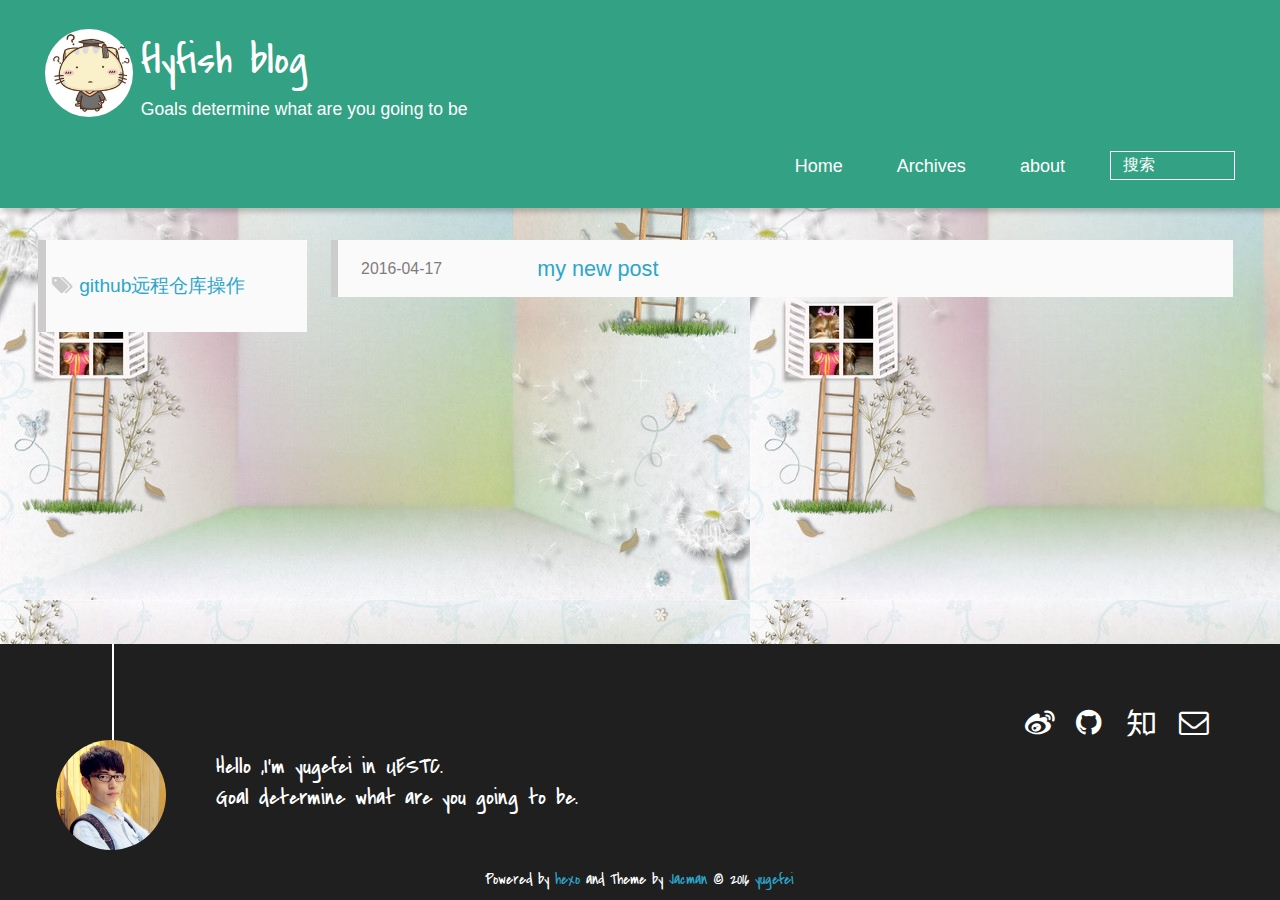
<file: tags/github远程仓库操作/index.html>
<!DOCTYPE HTML>
<html lang="zh_CN">
<head>
  <meta charset="UTF-8">
  
    <title>标签 : github远程仓库操作 | flyfish blog</title>
    <meta name="viewport" content="width=device-width, initial-scale=1,user-scalable=no">
    
    <meta name="author" content="yugefei">
    

    
    <meta name="description" content="Goals determine what are you going to be">
<meta property="og:type" content="website">
<meta property="og:title" content="flyfish blog">
<meta property="og:url" content="http://yoursite.com/tags/github远程仓库操作/index.html">
<meta property="og:site_name" content="flyfish blog">
<meta property="og:description" content="Goals determine what are you going to be">
<meta name="twitter:card" content="summary">
<meta name="twitter:title" content="flyfish blog">
<meta name="twitter:description" content="Goals determine what are you going to be">

    
    <link rel="alternative" href="/atom.xml" title="flyfish blog" type="application/atom+xml">
    
    
    <link rel="icon" href="/img/favicon.ico">
    
    
    <link rel="apple-touch-icon" href="/img/jacman.jpg">
    <link rel="apple-touch-icon-precomposed" href="/img/jacman.jpg">
    
    <link rel="stylesheet" href="/css/style.css">
</head>

    <body>
      <header>
        
<div>
		
			<div id="imglogo">
				<a href="/"><img src="/img/ygf.jpg" alt="flyfish blog" title="flyfish blog"/></a>
			</div>
			
			<div id="textlogo">
				<h1 class="site-name"><a href="/" title="flyfish blog">flyfish blog</a></h1>
				<h2 class="blog-motto">Goals determine what are you going to be</h2>
			</div>
			<div class="navbar"><a class="navbutton navmobile" href="#" title="菜单">
			</a></div>
			<nav class="animated">
				<ul>
					<ul>
					 
						<li><a href="/">Home</a></li>
					
						<li><a href="/archives">Archives</a></li>
					
						<li><a href="/hahah">about</a></li>
					
					<li>
 					
					<form class="search" action="//google.com/search" method="get" accept-charset="utf-8">
						<label>Search</label>
						<input type="search" id="search" name="q" autocomplete="off" maxlength="20" placeholder="搜索" />
						<input type="hidden" name="q" value="site:yoursite.com">
					</form>
					
					</li>
				</ul>
			</nav>			
</div>
      </header>
      <div id="container">
        

<div class="archive-title" >
  <h2 class="tag-icon">github远程仓库操作</h2>
  
</div>
<div id="main" class="archive-part clearfix">
  <div id="archive-page">

  <section class="post" itemscope itemprop="blogPost">
  
    <a href="/2016/04/17/my-new-post/" title="my new post" itemprop="url">
  

    <time datetime="2016-04-17T07:00:53.000Z" itemprop="datePublished">2016-04-17</time>


    <h1 itemprop="name">my new post</h1>

  </a>
</section>


  </div>
</div>

      </div>
      <footer><div id="footer" >
	
	<div class="line">
		<span></span>
		<div class="author"></div>
	</div>
	
	
	<section class="info">
		<p> Hello ,I&#39;m yugefei in UESTC. <br/>
			Goal determine what are you going to be.</p>
	</section>
	 
	<div class="social-font" class="clearfix">
		
		<a href="http://weibo.com/2635240345" target="_blank" class="icon-weibo" title="微博"></a>
		
		
		<a href="https://github.com/http://github.com/yugefei" target="_blank" class="icon-github" title="github"></a>
		
		
		
		
		
		
		
		<a href="http://www.zhihu.com/people/https://www.zhihu.com/people/yugefei" target="_blank" class="icon-zhihu" title="知乎"></a>
		
		
		
		<a href="mailto:yugefei0524@sina.com" target="_blank" class="icon-email" title="Email Me"></a>
		
	</div>
			
		

		<p class="copyright">
		Powered by <a href="http://hexo.io" target="_blank" title="hexo">hexo</a> and Theme by <a href="https://github.com/wuchong/jacman" target="_blank" title="Jacman">Jacman</a> © 2016 
		
		<a href="/about" target="_blank" title="yugefei">yugefei</a>
		
		
		</p>
</div>
</footer>
      <script src="/js/jquery-2.0.3.min.js"></script>
<script src="/js/jquery.imagesloaded.min.js"></script>
<script src="/js/gallery.js"></script>
<script src="/js/jquery.qrcode-0.12.0.min.js"></script>

<script type="text/javascript">
$(document).ready(function(){ 
  $('.navbar').click(function(){
    $('header nav').toggleClass('shownav');
  });
  var myWidth = 0;
  function getSize(){
    if( typeof( window.innerWidth ) == 'number' ) {
      myWidth = window.innerWidth;
    } else if( document.documentElement && document.documentElement.clientWidth) {
      myWidth = document.documentElement.clientWidth;
    };
  };
  var m = $('#main'),
      a = $('#asidepart'),
      c = $('.closeaside'),
      o = $('.openaside');
  c.click(function(){
    a.addClass('fadeOut').css('display', 'none');
    o.css('display', 'block').addClass('fadeIn');
    m.addClass('moveMain');
  });
  o.click(function(){
    o.css('display', 'none').removeClass('beforeFadeIn');
    a.css('display', 'block').removeClass('fadeOut').addClass('fadeIn');      
    m.removeClass('moveMain');
  });
  $(window).scroll(function(){
    o.css("top",Math.max(80,260-$(this).scrollTop()));
  });
  
  $(window).resize(function(){
    getSize(); 
    if (myWidth >= 1024) {
      $('header nav').removeClass('shownav');
    }else{
      m.removeClass('moveMain');
      a.css('display', 'block').removeClass('fadeOut');
      o.css('display', 'none');
        
    }
  });
});
</script>










<link rel="stylesheet" href="/fancybox/jquery.fancybox.css" media="screen" type="text/css">
<script src="/fancybox/jquery.fancybox.pack.js"></script>
<script type="text/javascript">
$(document).ready(function(){ 
  $('.article-content').each(function(i){
    $(this).find('img').each(function(){
      if ($(this).parent().hasClass('fancybox')) return;
      var alt = this.alt;
      if (alt) $(this).after('<span class="caption">' + alt + '</span>');
      $(this).wrap('<a href="' + this.src + '" title="' + alt + '" class="fancybox"></a>');
    });
    $(this).find('.fancybox').each(function(){
      $(this).attr('rel', 'article' + i);
    });
  });
  if($.fancybox){
    $('.fancybox').fancybox();
  }
}); 
</script>



<!-- Analytics Begin -->



<script>
var _hmt = _hmt || [];
(function() {
  var hm = document.createElement("script");
  hm.src = "//hm.baidu.com/hm.js?e6d1f421bbc9962127a50488f9ed37d1";
  var s = document.getElementsByTagName("script")[0]; 
  s.parentNode.insertBefore(hm, s);
})();
</script>



<!-- Analytics End -->

<!-- Totop Begin -->

	<div id="totop">
	<a title="返回顶部"><img src="/img/scrollup.png"/></a>
	</div>
	<script src="/js/totop.js"></script>

<!-- Totop End -->

<!-- MathJax Begin -->
<!-- mathjax config similar to math.stackexchange -->


<!-- MathJax End -->

<!-- Tiny_search Begin -->

<!-- Tiny_search End -->

    </body>
   </html>
</file>
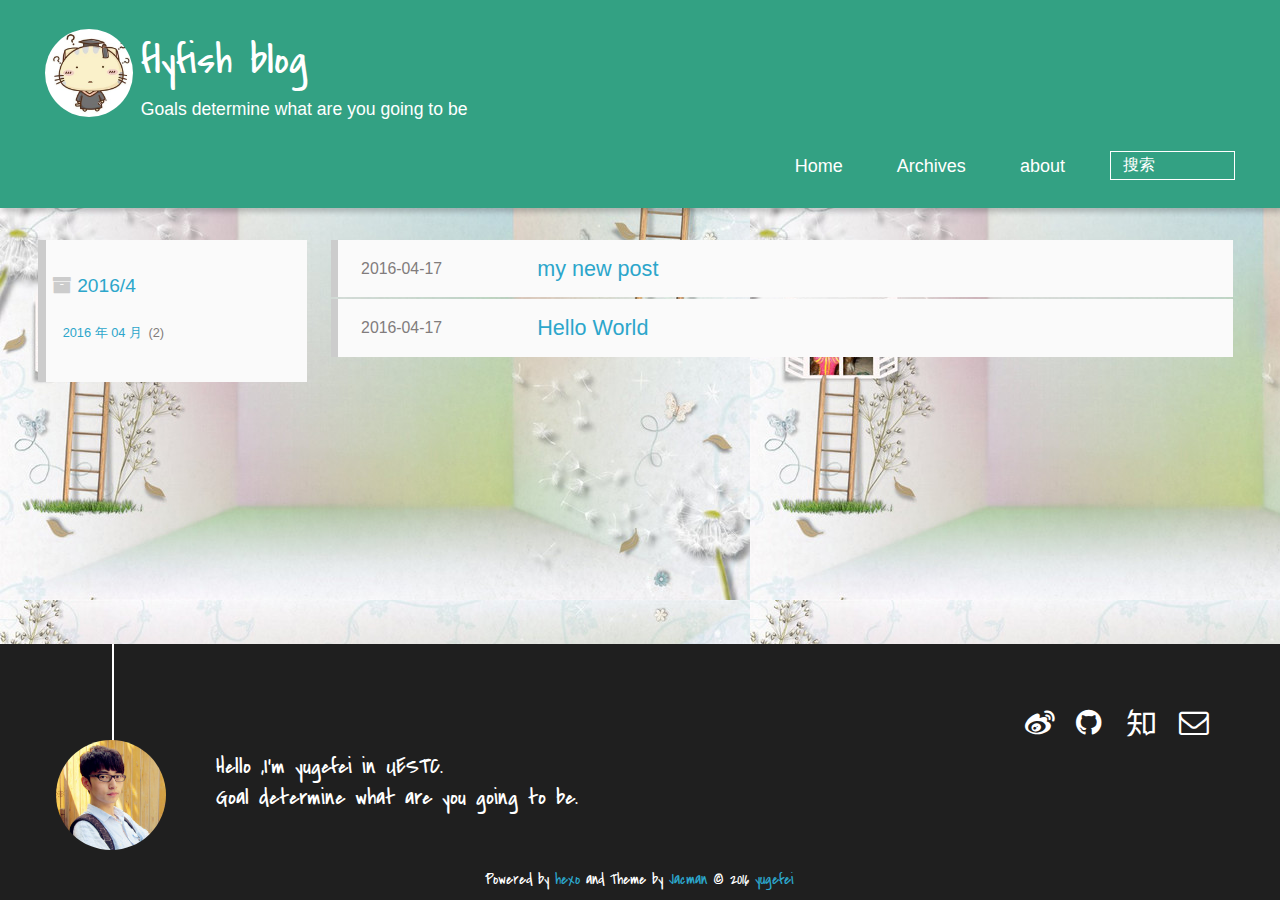
<file: archives/2016/04/index.html>
<!DOCTYPE HTML>
<html lang="zh_CN">
<head>
  <meta charset="UTF-8">
  
    <title>归档: 2016/4 | flyfish blog</title>
    <meta name="viewport" content="width=device-width, initial-scale=1,user-scalable=no">
    
    <meta name="author" content="yugefei">
    

    
    <meta name="description" content="Goals determine what are you going to be">
<meta property="og:type" content="website">
<meta property="og:title" content="flyfish blog">
<meta property="og:url" content="http://yoursite.com/archives/2016/04/index.html">
<meta property="og:site_name" content="flyfish blog">
<meta property="og:description" content="Goals determine what are you going to be">
<meta name="twitter:card" content="summary">
<meta name="twitter:title" content="flyfish blog">
<meta name="twitter:description" content="Goals determine what are you going to be">

    
    <link rel="alternative" href="/atom.xml" title="flyfish blog" type="application/atom+xml">
    
    
    <link rel="icon" href="/img/favicon.ico">
    
    
    <link rel="apple-touch-icon" href="/img/jacman.jpg">
    <link rel="apple-touch-icon-precomposed" href="/img/jacman.jpg">
    
    <link rel="stylesheet" href="/css/style.css">
</head>

    <body>
      <header>
        
<div>
		
			<div id="imglogo">
				<a href="/"><img src="/img/ygf.jpg" alt="flyfish blog" title="flyfish blog"/></a>
			</div>
			
			<div id="textlogo">
				<h1 class="site-name"><a href="/" title="flyfish blog">flyfish blog</a></h1>
				<h2 class="blog-motto">Goals determine what are you going to be</h2>
			</div>
			<div class="navbar"><a class="navbutton navmobile" href="#" title="菜单">
			</a></div>
			<nav class="animated">
				<ul>
					<ul>
					 
						<li><a href="/">Home</a></li>
					
						<li><a href="/archives">Archives</a></li>
					
						<li><a href="/hahah">about</a></li>
					
					<li>
 					
					<form class="search" action="//google.com/search" method="get" accept-charset="utf-8">
						<label>Search</label>
						<input type="search" id="search" name="q" autocomplete="off" maxlength="20" placeholder="搜索" />
						<input type="hidden" name="q" value="site:yoursite.com">
					</form>
					
					</li>
				</ul>
			</nav>			
</div>
      </header>
      <div id="container">
        

<div class="archive-title" >
  <h2 class="archive-icon">2016/4</h2>
  
  <div class="archiveslist archive-float clearfix">
   <ul class="archive-list"><li class="archive-list-item"><a class="archive-list-link" href="/archives/2016/04/">2016 年 04 月</a><span class="archive-list-count">2</span></li></ul>
 </div>
  
</div>
<div id="main" class="archive-part clearfix">
  <div id="archive-page">

  <section class="post" itemscope itemprop="blogPost">
  
    <a href="/2016/04/17/my-new-post/" title="my new post" itemprop="url">
  

    <time datetime="2016-04-17T07:00:53.000Z" itemprop="datePublished">2016-04-17</time>


    <h1 itemprop="name">my new post</h1>

  </a>
</section>

  <section class="post" itemscope itemprop="blogPost">
  
    <a href="/2016/04/17/hello-world/" title="Hello World" itemprop="url">
  

    <time datetime="2016-04-17T05:59:15.582Z" itemprop="datePublished">2016-04-17</time>


    <h1 itemprop="name">Hello World</h1>

  </a>
</section>


  </div>
</div>

      </div>
      <footer><div id="footer" >
	
	<div class="line">
		<span></span>
		<div class="author"></div>
	</div>
	
	
	<section class="info">
		<p> Hello ,I&#39;m yugefei in UESTC. <br/>
			Goal determine what are you going to be.</p>
	</section>
	 
	<div class="social-font" class="clearfix">
		
		<a href="http://weibo.com/2635240345" target="_blank" class="icon-weibo" title="微博"></a>
		
		
		<a href="https://github.com/http://github.com/yugefei" target="_blank" class="icon-github" title="github"></a>
		
		
		
		
		
		
		
		<a href="http://www.zhihu.com/people/https://www.zhihu.com/people/yugefei" target="_blank" class="icon-zhihu" title="知乎"></a>
		
		
		
		<a href="mailto:yugefei0524@sina.com" target="_blank" class="icon-email" title="Email Me"></a>
		
	</div>
			
		

		<p class="copyright">
		Powered by <a href="http://hexo.io" target="_blank" title="hexo">hexo</a> and Theme by <a href="https://github.com/wuchong/jacman" target="_blank" title="Jacman">Jacman</a> © 2016 
		
		<a href="/about" target="_blank" title="yugefei">yugefei</a>
		
		
		</p>
</div>
</footer>
      <script src="/js/jquery-2.0.3.min.js"></script>
<script src="/js/jquery.imagesloaded.min.js"></script>
<script src="/js/gallery.js"></script>
<script src="/js/jquery.qrcode-0.12.0.min.js"></script>

<script type="text/javascript">
$(document).ready(function(){ 
  $('.navbar').click(function(){
    $('header nav').toggleClass('shownav');
  });
  var myWidth = 0;
  function getSize(){
    if( typeof( window.innerWidth ) == 'number' ) {
      myWidth = window.innerWidth;
    } else if( document.documentElement && document.documentElement.clientWidth) {
      myWidth = document.documentElement.clientWidth;
    };
  };
  var m = $('#main'),
      a = $('#asidepart'),
      c = $('.closeaside'),
      o = $('.openaside');
  c.click(function(){
    a.addClass('fadeOut').css('display', 'none');
    o.css('display', 'block').addClass('fadeIn');
    m.addClass('moveMain');
  });
  o.click(function(){
    o.css('display', 'none').removeClass('beforeFadeIn');
    a.css('display', 'block').removeClass('fadeOut').addClass('fadeIn');      
    m.removeClass('moveMain');
  });
  $(window).scroll(function(){
    o.css("top",Math.max(80,260-$(this).scrollTop()));
  });
  
  $(window).resize(function(){
    getSize(); 
    if (myWidth >= 1024) {
      $('header nav').removeClass('shownav');
    }else{
      m.removeClass('moveMain');
      a.css('display', 'block').removeClass('fadeOut');
      o.css('display', 'none');
        
    }
  });
});
</script>










<link rel="stylesheet" href="/fancybox/jquery.fancybox.css" media="screen" type="text/css">
<script src="/fancybox/jquery.fancybox.pack.js"></script>
<script type="text/javascript">
$(document).ready(function(){ 
  $('.article-content').each(function(i){
    $(this).find('img').each(function(){
      if ($(this).parent().hasClass('fancybox')) return;
      var alt = this.alt;
      if (alt) $(this).after('<span class="caption">' + alt + '</span>');
      $(this).wrap('<a href="' + this.src + '" title="' + alt + '" class="fancybox"></a>');
    });
    $(this).find('.fancybox').each(function(){
      $(this).attr('rel', 'article' + i);
    });
  });
  if($.fancybox){
    $('.fancybox').fancybox();
  }
}); 
</script>



<!-- Analytics Begin -->



<script>
var _hmt = _hmt || [];
(function() {
  var hm = document.createElement("script");
  hm.src = "//hm.baidu.com/hm.js?e6d1f421bbc9962127a50488f9ed37d1";
  var s = document.getElementsByTagName("script")[0]; 
  s.parentNode.insertBefore(hm, s);
})();
</script>



<!-- Analytics End -->

<!-- Totop Begin -->

	<div id="totop">
	<a title="返回顶部"><img src="/img/scrollup.png"/></a>
	</div>
	<script src="/js/totop.js"></script>

<!-- Totop End -->

<!-- MathJax Begin -->
<!-- mathjax config similar to math.stackexchange -->


<!-- MathJax End -->

<!-- Tiny_search Begin -->

<!-- Tiny_search End -->

    </body>
   </html>
</file>
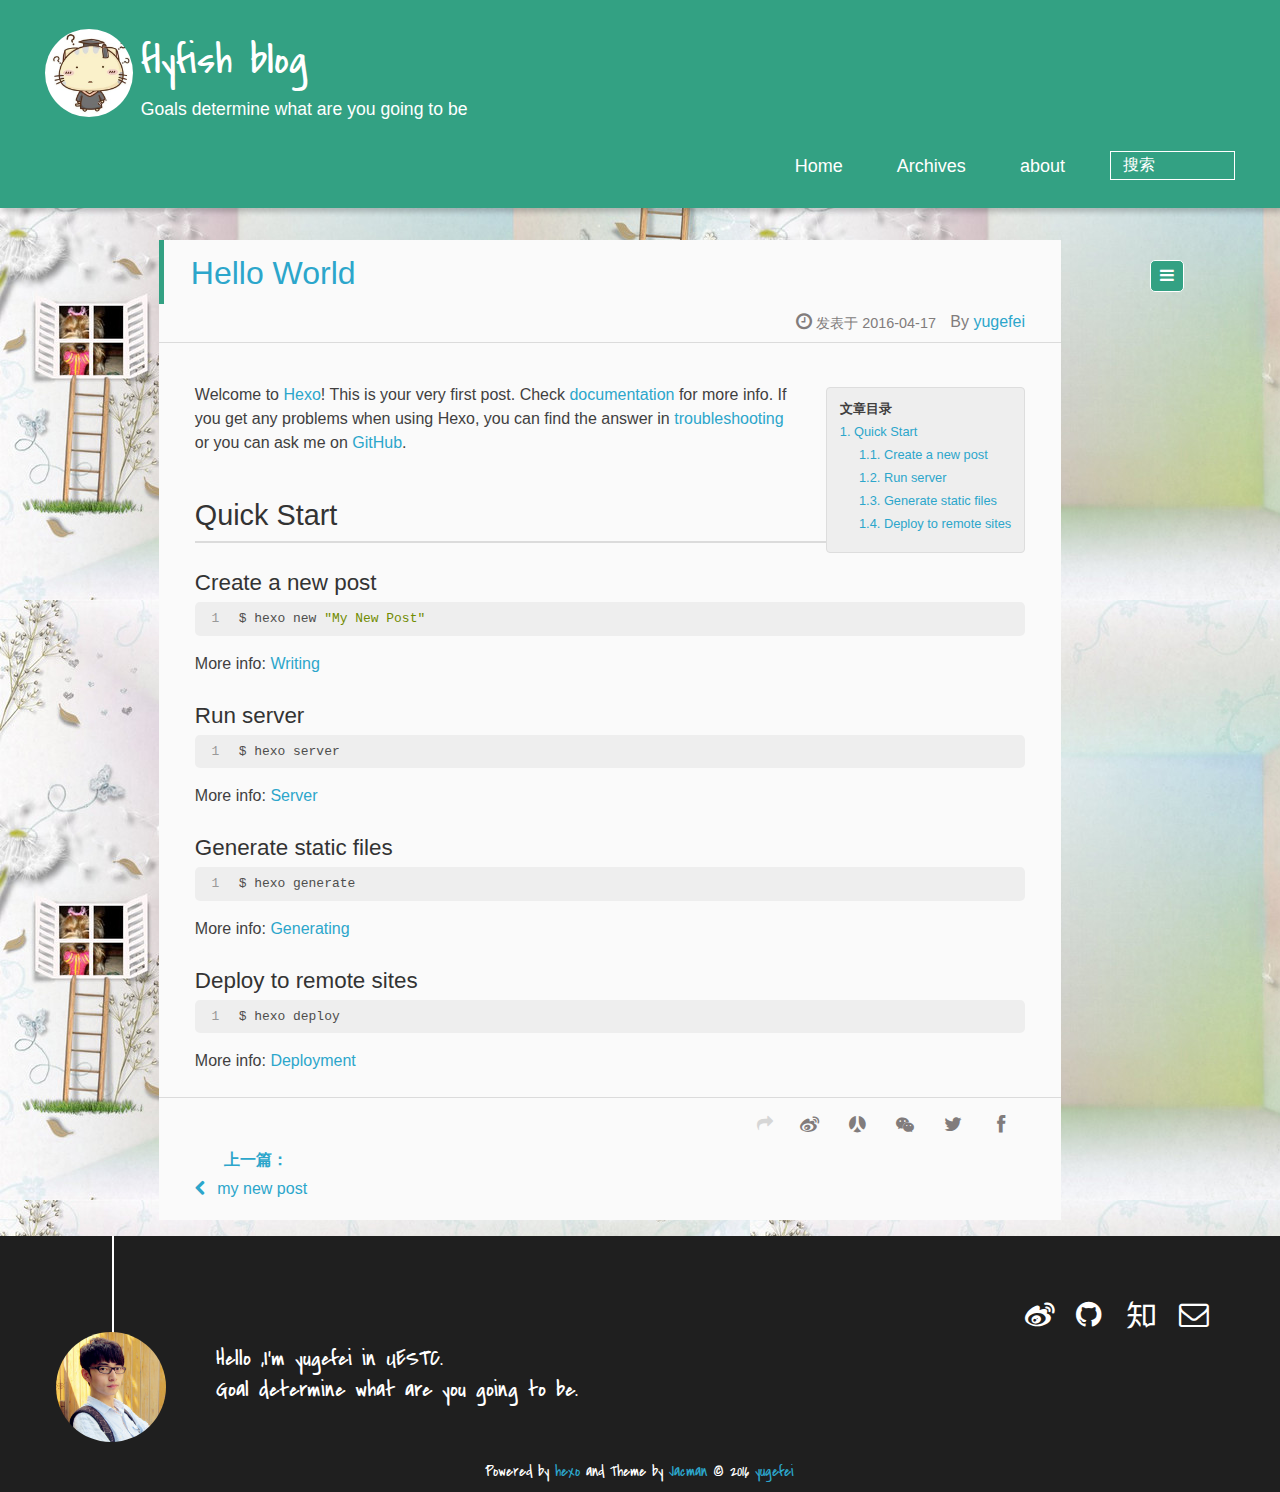
<file: 2016/04/17/hello-world/index.html>
<!DOCTYPE HTML>
<html lang="zh_CN">
<head>
  <meta charset="UTF-8">
  
    <title>Hello World | flyfish blog</title>
    <meta name="viewport" content="width=device-width, initial-scale=1,user-scalable=no">
    
    <meta name="author" content="yugefei">
    

    
    <meta name="description" content="Welcome to Hexo! This is your very first post. Check documentation for more info. If you get any problems when using Hexo, you can find the answer in troubleshooting or you can ask me on GitHub.
Quick">
<meta property="og:type" content="article">
<meta property="og:title" content="Hello World">
<meta property="og:url" content="http://yoursite.com/2016/04/17/hello-world/index.html">
<meta property="og:site_name" content="flyfish blog">
<meta property="og:description" content="Welcome to Hexo! This is your very first post. Check documentation for more info. If you get any problems when using Hexo, you can find the answer in troubleshooting or you can ask me on GitHub.
Quick">
<meta property="og:updated_time" content="2016-04-17T05:59:15.582Z">
<meta name="twitter:card" content="summary">
<meta name="twitter:title" content="Hello World">
<meta name="twitter:description" content="Welcome to Hexo! This is your very first post. Check documentation for more info. If you get any problems when using Hexo, you can find the answer in troubleshooting or you can ask me on GitHub.
Quick">

    
    <link rel="alternative" href="/atom.xml" title="flyfish blog" type="application/atom+xml">
    
    
    <link rel="icon" href="/img/favicon.ico">
    
    
    <link rel="apple-touch-icon" href="/img/jacman.jpg">
    <link rel="apple-touch-icon-precomposed" href="/img/jacman.jpg">
    
    <link rel="stylesheet" href="/css/style.css">
</head>

  <body>
    <header>
      
<div>
		
			<div id="imglogo">
				<a href="/"><img src="/img/ygf.jpg" alt="flyfish blog" title="flyfish blog"/></a>
			</div>
			
			<div id="textlogo">
				<h1 class="site-name"><a href="/" title="flyfish blog">flyfish blog</a></h1>
				<h2 class="blog-motto">Goals determine what are you going to be</h2>
			</div>
			<div class="navbar"><a class="navbutton navmobile" href="#" title="菜单">
			</a></div>
			<nav class="animated">
				<ul>
					<ul>
					 
						<li><a href="/">Home</a></li>
					
						<li><a href="/archives">Archives</a></li>
					
						<li><a href="/hahah">about</a></li>
					
					<li>
 					
					<form class="search" action="//google.com/search" method="get" accept-charset="utf-8">
						<label>Search</label>
						<input type="search" id="search" name="q" autocomplete="off" maxlength="20" placeholder="搜索" />
						<input type="hidden" name="q" value="site:yoursite.com">
					</form>
					
					</li>
				</ul>
			</nav>			
</div>
    </header>
    <div id="container">
      <div id="main" class="post" itemscope itemprop="blogPost">
  
	<article itemprop="articleBody"> 
		<header class="article-info clearfix">
  <h1 itemprop="name">
    
      <a href="/2016/04/17/hello-world/" title="Hello World" itemprop="url">Hello World</a>
  </h1>
  <p class="article-author">By
       
		<a href="/about" title="yugefei" target="_blank" itemprop="author">yugefei</a>
		
  <p class="article-time">
    <time datetime="2016-04-17T05:59:15.582Z" itemprop="datePublished"> 发表于 2016-04-17</time>
    
  </p>
</header>
	<div class="article-content">
		
		<div id="toc" class="toc-article">
			<strong class="toc-title">文章目录</strong>
		
			<ol class="toc"><li class="toc-item toc-level-2"><a class="toc-link" href="#Quick-Start"><span class="toc-number">1.</span> <span class="toc-text">Quick Start</span></a><ol class="toc-child"><li class="toc-item toc-level-3"><a class="toc-link" href="#Create-a-new-post"><span class="toc-number">1.1.</span> <span class="toc-text">Create a new post</span></a></li><li class="toc-item toc-level-3"><a class="toc-link" href="#Run-server"><span class="toc-number">1.2.</span> <span class="toc-text">Run server</span></a></li><li class="toc-item toc-level-3"><a class="toc-link" href="#Generate-static-files"><span class="toc-number">1.3.</span> <span class="toc-text">Generate static files</span></a></li><li class="toc-item toc-level-3"><a class="toc-link" href="#Deploy-to-remote-sites"><span class="toc-number">1.4.</span> <span class="toc-text">Deploy to remote sites</span></a></li></ol></li></ol>
		
		</div>
		
		<p>Welcome to <a href="https://hexo.io/" target="_blank" rel="external">Hexo</a>! This is your very first post. Check <a href="https://hexo.io/docs/" target="_blank" rel="external">documentation</a> for more info. If you get any problems when using Hexo, you can find the answer in <a href="https://hexo.io/docs/troubleshooting.html" target="_blank" rel="external">troubleshooting</a> or you can ask me on <a href="https://github.com/hexojs/hexo/issues" target="_blank" rel="external">GitHub</a>.</p>
<h2 id="Quick-Start"><a href="#Quick-Start" class="headerlink" title="Quick Start"></a>Quick Start</h2><h3 id="Create-a-new-post"><a href="#Create-a-new-post" class="headerlink" title="Create a new post"></a>Create a new post</h3><figure class="highlight bash"><table><tr><td class="gutter"><pre><span class="line">1</span><br></pre></td><td class="code"><pre><span class="line">$ hexo new <span class="string">"My New Post"</span></span><br></pre></td></tr></table></figure>
<p>More info: <a href="https://hexo.io/docs/writing.html" target="_blank" rel="external">Writing</a></p>
<h3 id="Run-server"><a href="#Run-server" class="headerlink" title="Run server"></a>Run server</h3><figure class="highlight bash"><table><tr><td class="gutter"><pre><span class="line">1</span><br></pre></td><td class="code"><pre><span class="line">$ hexo server</span><br></pre></td></tr></table></figure>
<p>More info: <a href="https://hexo.io/docs/server.html" target="_blank" rel="external">Server</a></p>
<h3 id="Generate-static-files"><a href="#Generate-static-files" class="headerlink" title="Generate static files"></a>Generate static files</h3><figure class="highlight bash"><table><tr><td class="gutter"><pre><span class="line">1</span><br></pre></td><td class="code"><pre><span class="line">$ hexo generate</span><br></pre></td></tr></table></figure>
<p>More info: <a href="https://hexo.io/docs/generating.html" target="_blank" rel="external">Generating</a></p>
<h3 id="Deploy-to-remote-sites"><a href="#Deploy-to-remote-sites" class="headerlink" title="Deploy to remote sites"></a>Deploy to remote sites</h3><figure class="highlight bash"><table><tr><td class="gutter"><pre><span class="line">1</span><br></pre></td><td class="code"><pre><span class="line">$ hexo deploy</span><br></pre></td></tr></table></figure>
<p>More info: <a href="https://hexo.io/docs/deployment.html" target="_blank" rel="external">Deployment</a></p>
  
	</div>
		<footer class="article-footer clearfix">
<div class="article-catetags">


</div>



	<div class="article-share" id="share">
	
	  <div data-url="http://yoursite.com/2016/04/17/hello-world/" data-title="Hello World | flyfish blog" data-tsina="null" class="share clearfix">
	  </div>
	
	</div>


</footer>

   	       
	</article>
	
<nav class="article-nav clearfix">
 
 <div class="prev" >
 <a href="/2016/04/17/my-new-post/" title="my new post">
  <strong>上一篇：</strong><br/>
  <span>
  my new post</span>
</a>
</div>


</nav>

	
<section id="comments" class="comment">
	<div class="ds-thread" data-thread-key="2016/04/17/hello-world/" data-title="Hello World" data-url="http://yoursite.com/2016/04/17/hello-world/"></div>
</section>


</div>  
      <div class="openaside"><a class="navbutton" href="#" title="显示侧边栏"></a></div>

  <div id="toc" class="toc-aside">
  <strong class="toc-title">文章目录</strong>
 
 <ol class="toc"><li class="toc-item toc-level-2"><a class="toc-link" href="#Quick-Start"><span class="toc-number">1.</span> <span class="toc-text">Quick Start</span></a><ol class="toc-child"><li class="toc-item toc-level-3"><a class="toc-link" href="#Create-a-new-post"><span class="toc-number">1.1.</span> <span class="toc-text">Create a new post</span></a></li><li class="toc-item toc-level-3"><a class="toc-link" href="#Run-server"><span class="toc-number">1.2.</span> <span class="toc-text">Run server</span></a></li><li class="toc-item toc-level-3"><a class="toc-link" href="#Generate-static-files"><span class="toc-number">1.3.</span> <span class="toc-text">Generate static files</span></a></li><li class="toc-item toc-level-3"><a class="toc-link" href="#Deploy-to-remote-sites"><span class="toc-number">1.4.</span> <span class="toc-text">Deploy to remote sites</span></a></li></ol></li></ol>
 
  </div>

<div id="asidepart">
<div class="closeaside"><a class="closebutton" href="#" title="隐藏侧边栏"></a></div>
<aside class="clearfix">

  
<div class="categorieslist">
	<p class="asidetitle">分类</p>
		<ul>
		
		  
			<li><a href="/categories/Github/" title="Github">Github<sup>1</sup></a></li>
		  
		
		</ul>
</div>


  
<div class="tagslist">
	<p class="asidetitle">标签</p>
		<ul class="clearfix">
		
			
				<li><a href="/tags/blog/" title="blog">blog<sup>1</sup></a></li>
			
		
			
				<li><a href="/tags/github远程仓库操作/" title="github远程仓库操作">github远程仓库操作<sup>1</sup></a></li>
			
		
		</ul>
</div>


  <div class="linkslist">
  <p class="asidetitle">友情链接</p>
    <ul>
        
          <li>
            
            	<a href="https://github.com/yugefei" target="_blank" title="一个面向程序员交流分享的新一代社区">yugefei&#39;s Github</a>
            
          </li>
        
          <li>
            
            	<a href="http://115.159.85.175:8080" target="_blank" title="flyfish&#39;s Blog">flyfish&#39;s Blog</a>
            
          </li>
        
    </ul>
</div>

  


  <div class="rsspart">
	<a href="/atom.xml" target="_blank" title="rss">RSS 订阅</a>
</div>

  <div class="weiboshow">
  <p class="asidetitle">新浪微博</p>
    <iframe width="100%" height="119" class="share_self"  frameborder="0" scrolling="no" src="http://widget.weibo.com/weiboshow/index.php?language=&width=0&height=119&fansRow=2&ptype=1&speed=0&skin=9&isTitle=1&noborder=1&isWeibo=0&isFans=0&uid=null&verifier=98954fb1&dpc=1"></iframe>
</div>


</aside>
</div>
    </div>
    <footer><div id="footer" >
	
	<div class="line">
		<span></span>
		<div class="author"></div>
	</div>
	
	
	<section class="info">
		<p> Hello ,I&#39;m yugefei in UESTC. <br/>
			Goal determine what are you going to be.</p>
	</section>
	 
	<div class="social-font" class="clearfix">
		
		<a href="http://weibo.com/2635240345" target="_blank" class="icon-weibo" title="微博"></a>
		
		
		<a href="https://github.com/http://github.com/yugefei" target="_blank" class="icon-github" title="github"></a>
		
		
		
		
		
		
		
		<a href="http://www.zhihu.com/people/https://www.zhihu.com/people/yugefei" target="_blank" class="icon-zhihu" title="知乎"></a>
		
		
		
		<a href="mailto:yugefei0524@sina.com" target="_blank" class="icon-email" title="Email Me"></a>
		
	</div>
			
		

		<p class="copyright">
		Powered by <a href="http://hexo.io" target="_blank" title="hexo">hexo</a> and Theme by <a href="https://github.com/wuchong/jacman" target="_blank" title="Jacman">Jacman</a> © 2016 
		
		<a href="/about" target="_blank" title="yugefei">yugefei</a>
		
		
		</p>
</div>
</footer>
    <script src="/js/jquery-2.0.3.min.js"></script>
<script src="/js/jquery.imagesloaded.min.js"></script>
<script src="/js/gallery.js"></script>
<script src="/js/jquery.qrcode-0.12.0.min.js"></script>

<script type="text/javascript">
$(document).ready(function(){ 
  $('.navbar').click(function(){
    $('header nav').toggleClass('shownav');
  });
  var myWidth = 0;
  function getSize(){
    if( typeof( window.innerWidth ) == 'number' ) {
      myWidth = window.innerWidth;
    } else if( document.documentElement && document.documentElement.clientWidth) {
      myWidth = document.documentElement.clientWidth;
    };
  };
  var m = $('#main'),
      a = $('#asidepart'),
      c = $('.closeaside'),
      o = $('.openaside');
  c.click(function(){
    a.addClass('fadeOut').css('display', 'none');
    o.css('display', 'block').addClass('fadeIn');
    m.addClass('moveMain');
  });
  o.click(function(){
    o.css('display', 'none').removeClass('beforeFadeIn');
    a.css('display', 'block').removeClass('fadeOut').addClass('fadeIn');      
    m.removeClass('moveMain');
  });
  $(window).scroll(function(){
    o.css("top",Math.max(80,260-$(this).scrollTop()));
  });
  
        getSize();
        if (myWidth >= 1024) {
          c.click();
        }
  
  $(window).resize(function(){
    getSize(); 
    if (myWidth >= 1024) {
      $('header nav').removeClass('shownav');
    }else{
      m.removeClass('moveMain');
      a.css('display', 'block').removeClass('fadeOut');
      o.css('display', 'none');
      
      $('#toc.toc-aside').css('display', 'none');
        
    }
  });
});
</script>

<script type="text/javascript">
$(document).ready(function(){ 
  var ai = $('.article-content>iframe'),
      ae = $('.article-content>embed'),
      t  = $('#toc'),
      ta = $('#toc.toc-aside'),
      o  = $('.openaside'),
      c  = $('.closeaside');
  if(ai.length>0){
    ai.wrap('<div class="video-container" />');
  };
  if(ae.length>0){
   ae.wrap('<div class="video-container" />');
  };
  c.click(function(){
    ta.css('display', 'block').addClass('fadeIn');
  });
  o.click(function(){
    ta.css('display', 'none');
  });
  $(window).scroll(function(){
    ta.css("top",Math.max(140,320-$(this).scrollTop()));
  });
});
</script>


<script type="text/javascript">
$(document).ready(function(){ 
  var $this = $('.share'),
      url = $this.attr('data-url'),
      encodedUrl = encodeURIComponent(url),
      title = $this.attr('data-title'),
      tsina = $this.attr('data-tsina'),
      description = $this.attr('description');
  var html = [
  '<div class="hoverqrcode clearfix"></div>',
  '<a class="overlay" id="qrcode"></a>',
  '<a href="https://www.facebook.com/sharer.php?u=' + encodedUrl + '" class="article-share-facebook" target="_blank" title="Facebook"></a>',
  '<a href="https://twitter.com/intent/tweet?url=' + encodedUrl + '" class="article-share-twitter" target="_blank" title="Twitter"></a>',
  '<a href="#qrcode" class="article-share-qrcode" title="微信"></a>',
  '<a href="http://widget.renren.com/dialog/share?resourceUrl=' + encodedUrl + '&srcUrl=' + encodedUrl + '&title=' + title +'" class="article-share-renren" target="_blank" title="人人"></a>',
  '<a href="http://service.weibo.com/share/share.php?title='+title+'&url='+encodedUrl +'&ralateUid='+ tsina +'&searchPic=true&style=number' +'" class="article-share-weibo" target="_blank" title="微博"></a>',
  '<span title="Share to"></span>'
  ].join('');
  $this.append(html);

  $('.hoverqrcode').hide();

  var myWidth = 0;
  function updatehoverqrcode(){
    if( typeof( window.innerWidth ) == 'number' ) {
      myWidth = window.innerWidth;
    } else if( document.documentElement && document.documentElement.clientWidth) {
      myWidth = document.documentElement.clientWidth;
    };
    var qrsize = myWidth > 1024 ? 200:100;
    var options = {render: 'image', size: qrsize, fill: '#2ca6cb', text: url, radius: 0.5, quiet: 1};
    var p = $('.article-share-qrcode').position();
    $('.hoverqrcode').empty().css('width', qrsize).css('height', qrsize)
                          .css('left', p.left-qrsize/2+20).css('top', p.top-qrsize-10)
                          .qrcode(options);
  };
  $(window).resize(function(){
    $('.hoverqrcode').hide();
  });
  $('.article-share-qrcode').click(function(){
    updatehoverqrcode();
    $('.hoverqrcode').toggle();
  });
  $('.article-share-qrcode').hover(function(){}, function(){
      $('.hoverqrcode').hide();
  });
});   
</script>



<script type="text/javascript">
  var duoshuoQuery = {short_name:"gefei"};
  (function() {
    var ds = document.createElement('script');
    ds.type = 'text/javascript';ds.async = true;
    ds.src = '//static.duoshuo.com/embed.js';
    ds.charset = 'UTF-8';
    (document.getElementsByTagName('head')[0] 
    || document.getElementsByTagName('body')[0]).appendChild(ds);
  })();
</script> 







<link rel="stylesheet" href="/fancybox/jquery.fancybox.css" media="screen" type="text/css">
<script src="/fancybox/jquery.fancybox.pack.js"></script>
<script type="text/javascript">
$(document).ready(function(){ 
  $('.article-content').each(function(i){
    $(this).find('img').each(function(){
      if ($(this).parent().hasClass('fancybox')) return;
      var alt = this.alt;
      if (alt) $(this).after('<span class="caption">' + alt + '</span>');
      $(this).wrap('<a href="' + this.src + '" title="' + alt + '" class="fancybox"></a>');
    });
    $(this).find('.fancybox').each(function(){
      $(this).attr('rel', 'article' + i);
    });
  });
  if($.fancybox){
    $('.fancybox').fancybox();
  }
}); 
</script>



<!-- Analytics Begin -->



<script>
var _hmt = _hmt || [];
(function() {
  var hm = document.createElement("script");
  hm.src = "//hm.baidu.com/hm.js?e6d1f421bbc9962127a50488f9ed37d1";
  var s = document.getElementsByTagName("script")[0]; 
  s.parentNode.insertBefore(hm, s);
})();
</script>



<!-- Analytics End -->

<!-- Totop Begin -->

	<div id="totop">
	<a title="返回顶部"><img src="/img/scrollup.png"/></a>
	</div>
	<script src="/js/totop.js"></script>

<!-- Totop End -->

<!-- MathJax Begin -->
<!-- mathjax config similar to math.stackexchange -->


<!-- MathJax End -->

<!-- Tiny_search Begin -->

<!-- Tiny_search End -->

  </body>
</html>
</file>
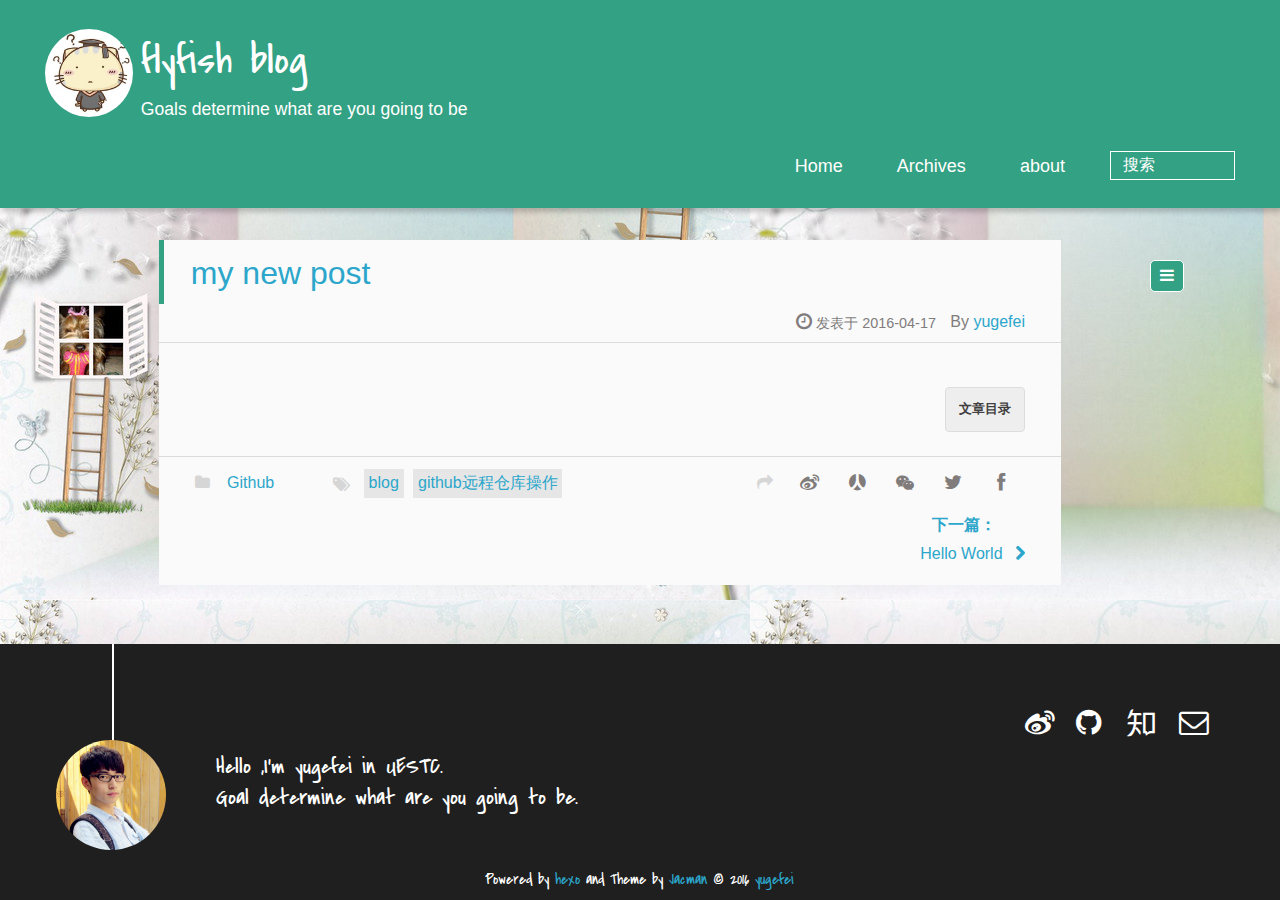
<file: 2016/04/17/my-new-post/index.html>
<!DOCTYPE HTML>
<html lang="zh_CN">
<head>
  <meta charset="UTF-8">
  
    <title>my new post | flyfish blog</title>
    <meta name="viewport" content="width=device-width, initial-scale=1,user-scalable=no">
    
    <meta name="author" content="yugefei">
    

    
    <meta name="description" content="Goals determine what are you going to be">
<meta property="og:type" content="article">
<meta property="og:title" content="my new post">
<meta property="og:url" content="http://yoursite.com/2016/04/17/my-new-post/index.html">
<meta property="og:site_name" content="flyfish blog">
<meta property="og:description" content="Goals determine what are you going to be">
<meta property="og:updated_time" content="2016-04-17T07:04:51.593Z">
<meta name="twitter:card" content="summary">
<meta name="twitter:title" content="my new post">
<meta name="twitter:description" content="Goals determine what are you going to be">

    
    <link rel="alternative" href="/atom.xml" title="flyfish blog" type="application/atom+xml">
    
    
    <link rel="icon" href="/img/favicon.ico">
    
    
    <link rel="apple-touch-icon" href="/img/jacman.jpg">
    <link rel="apple-touch-icon-precomposed" href="/img/jacman.jpg">
    
    <link rel="stylesheet" href="/css/style.css">
</head>

  <body>
    <header>
      
<div>
		
			<div id="imglogo">
				<a href="/"><img src="/img/ygf.jpg" alt="flyfish blog" title="flyfish blog"/></a>
			</div>
			
			<div id="textlogo">
				<h1 class="site-name"><a href="/" title="flyfish blog">flyfish blog</a></h1>
				<h2 class="blog-motto">Goals determine what are you going to be</h2>
			</div>
			<div class="navbar"><a class="navbutton navmobile" href="#" title="菜单">
			</a></div>
			<nav class="animated">
				<ul>
					<ul>
					 
						<li><a href="/">Home</a></li>
					
						<li><a href="/archives">Archives</a></li>
					
						<li><a href="/hahah">about</a></li>
					
					<li>
 					
					<form class="search" action="//google.com/search" method="get" accept-charset="utf-8">
						<label>Search</label>
						<input type="search" id="search" name="q" autocomplete="off" maxlength="20" placeholder="搜索" />
						<input type="hidden" name="q" value="site:yoursite.com">
					</form>
					
					</li>
				</ul>
			</nav>			
</div>
    </header>
    <div id="container">
      <div id="main" class="post" itemscope itemprop="blogPost">
  
	<article itemprop="articleBody"> 
		<header class="article-info clearfix">
  <h1 itemprop="name">
    
      <a href="/2016/04/17/my-new-post/" title="my new post" itemprop="url">my new post</a>
  </h1>
  <p class="article-author">By
       
		<a href="/about" title="yugefei" target="_blank" itemprop="author">yugefei</a>
		
  <p class="article-time">
    <time datetime="2016-04-17T07:00:53.000Z" itemprop="datePublished"> 发表于 2016-04-17</time>
    
  </p>
</header>
	<div class="article-content">
		
		<div id="toc" class="toc-article">
			<strong class="toc-title">文章目录</strong>
		
			
		
		</div>
		
		  
	</div>
		<footer class="article-footer clearfix">
<div class="article-catetags">

<div class="article-categories">
  <span></span>
  <a class="article-category-link" href="/categories/Github/">Github</a>
</div>


  <div class="article-tags">
  
  <span></span> <a href="/tags/blog/">blog</a><a href="/tags/github远程仓库操作/">github远程仓库操作</a>
  </div>

</div>



	<div class="article-share" id="share">
	
	  <div data-url="http://yoursite.com/2016/04/17/my-new-post/" data-title="my new post | flyfish blog" data-tsina="null" class="share clearfix">
	  </div>
	
	</div>


</footer>

   	       
	</article>
	
<nav class="article-nav clearfix">
 

<div class="next">
<a href="/2016/04/17/hello-world/"  title="Hello World">
 <strong>下一篇：</strong><br/> 
 <span>Hello World
</span>
</a>
</div>

</nav>

	
<section id="comments" class="comment">
	<div class="ds-thread" data-thread-key="2016/04/17/my-new-post/" data-title="my new post" data-url="http://yoursite.com/2016/04/17/my-new-post/"></div>
</section>


</div>  
      <div class="openaside"><a class="navbutton" href="#" title="显示侧边栏"></a></div>

  <div id="toc" class="toc-aside">
  <strong class="toc-title">文章目录</strong>
 
 
 
  </div>

<div id="asidepart">
<div class="closeaside"><a class="closebutton" href="#" title="隐藏侧边栏"></a></div>
<aside class="clearfix">

  
<div class="categorieslist">
	<p class="asidetitle">分类</p>
		<ul>
		
		  
			<li><a href="/categories/Github/" title="Github">Github<sup>1</sup></a></li>
		  
		
		</ul>
</div>


  
<div class="tagslist">
	<p class="asidetitle">标签</p>
		<ul class="clearfix">
		
			
				<li><a href="/tags/blog/" title="blog">blog<sup>1</sup></a></li>
			
		
			
				<li><a href="/tags/github远程仓库操作/" title="github远程仓库操作">github远程仓库操作<sup>1</sup></a></li>
			
		
		</ul>
</div>


  <div class="linkslist">
  <p class="asidetitle">友情链接</p>
    <ul>
        
          <li>
            
            	<a href="https://github.com/yugefei" target="_blank" title="一个面向程序员交流分享的新一代社区">yugefei&#39;s Github</a>
            
          </li>
        
          <li>
            
            	<a href="http://115.159.85.175:8080" target="_blank" title="flyfish&#39;s Blog">flyfish&#39;s Blog</a>
            
          </li>
        
    </ul>
</div>

  


  <div class="rsspart">
	<a href="/atom.xml" target="_blank" title="rss">RSS 订阅</a>
</div>

  <div class="weiboshow">
  <p class="asidetitle">新浪微博</p>
    <iframe width="100%" height="119" class="share_self"  frameborder="0" scrolling="no" src="http://widget.weibo.com/weiboshow/index.php?language=&width=0&height=119&fansRow=2&ptype=1&speed=0&skin=9&isTitle=1&noborder=1&isWeibo=0&isFans=0&uid=null&verifier=98954fb1&dpc=1"></iframe>
</div>


</aside>
</div>
    </div>
    <footer><div id="footer" >
	
	<div class="line">
		<span></span>
		<div class="author"></div>
	</div>
	
	
	<section class="info">
		<p> Hello ,I&#39;m yugefei in UESTC. <br/>
			Goal determine what are you going to be.</p>
	</section>
	 
	<div class="social-font" class="clearfix">
		
		<a href="http://weibo.com/2635240345" target="_blank" class="icon-weibo" title="微博"></a>
		
		
		<a href="https://github.com/http://github.com/yugefei" target="_blank" class="icon-github" title="github"></a>
		
		
		
		
		
		
		
		<a href="http://www.zhihu.com/people/https://www.zhihu.com/people/yugefei" target="_blank" class="icon-zhihu" title="知乎"></a>
		
		
		
		<a href="mailto:yugefei0524@sina.com" target="_blank" class="icon-email" title="Email Me"></a>
		
	</div>
			
		

		<p class="copyright">
		Powered by <a href="http://hexo.io" target="_blank" title="hexo">hexo</a> and Theme by <a href="https://github.com/wuchong/jacman" target="_blank" title="Jacman">Jacman</a> © 2016 
		
		<a href="/about" target="_blank" title="yugefei">yugefei</a>
		
		
		</p>
</div>
</footer>
    <script src="/js/jquery-2.0.3.min.js"></script>
<script src="/js/jquery.imagesloaded.min.js"></script>
<script src="/js/gallery.js"></script>
<script src="/js/jquery.qrcode-0.12.0.min.js"></script>

<script type="text/javascript">
$(document).ready(function(){ 
  $('.navbar').click(function(){
    $('header nav').toggleClass('shownav');
  });
  var myWidth = 0;
  function getSize(){
    if( typeof( window.innerWidth ) == 'number' ) {
      myWidth = window.innerWidth;
    } else if( document.documentElement && document.documentElement.clientWidth) {
      myWidth = document.documentElement.clientWidth;
    };
  };
  var m = $('#main'),
      a = $('#asidepart'),
      c = $('.closeaside'),
      o = $('.openaside');
  c.click(function(){
    a.addClass('fadeOut').css('display', 'none');
    o.css('display', 'block').addClass('fadeIn');
    m.addClass('moveMain');
  });
  o.click(function(){
    o.css('display', 'none').removeClass('beforeFadeIn');
    a.css('display', 'block').removeClass('fadeOut').addClass('fadeIn');      
    m.removeClass('moveMain');
  });
  $(window).scroll(function(){
    o.css("top",Math.max(80,260-$(this).scrollTop()));
  });
  
        getSize();
        if (myWidth >= 1024) {
          c.click();
        }
  
  $(window).resize(function(){
    getSize(); 
    if (myWidth >= 1024) {
      $('header nav').removeClass('shownav');
    }else{
      m.removeClass('moveMain');
      a.css('display', 'block').removeClass('fadeOut');
      o.css('display', 'none');
      
      $('#toc.toc-aside').css('display', 'none');
        
    }
  });
});
</script>

<script type="text/javascript">
$(document).ready(function(){ 
  var ai = $('.article-content>iframe'),
      ae = $('.article-content>embed'),
      t  = $('#toc'),
      ta = $('#toc.toc-aside'),
      o  = $('.openaside'),
      c  = $('.closeaside');
  if(ai.length>0){
    ai.wrap('<div class="video-container" />');
  };
  if(ae.length>0){
   ae.wrap('<div class="video-container" />');
  };
  c.click(function(){
    ta.css('display', 'block').addClass('fadeIn');
  });
  o.click(function(){
    ta.css('display', 'none');
  });
  $(window).scroll(function(){
    ta.css("top",Math.max(140,320-$(this).scrollTop()));
  });
});
</script>


<script type="text/javascript">
$(document).ready(function(){ 
  var $this = $('.share'),
      url = $this.attr('data-url'),
      encodedUrl = encodeURIComponent(url),
      title = $this.attr('data-title'),
      tsina = $this.attr('data-tsina'),
      description = $this.attr('description');
  var html = [
  '<div class="hoverqrcode clearfix"></div>',
  '<a class="overlay" id="qrcode"></a>',
  '<a href="https://www.facebook.com/sharer.php?u=' + encodedUrl + '" class="article-share-facebook" target="_blank" title="Facebook"></a>',
  '<a href="https://twitter.com/intent/tweet?url=' + encodedUrl + '" class="article-share-twitter" target="_blank" title="Twitter"></a>',
  '<a href="#qrcode" class="article-share-qrcode" title="微信"></a>',
  '<a href="http://widget.renren.com/dialog/share?resourceUrl=' + encodedUrl + '&srcUrl=' + encodedUrl + '&title=' + title +'" class="article-share-renren" target="_blank" title="人人"></a>',
  '<a href="http://service.weibo.com/share/share.php?title='+title+'&url='+encodedUrl +'&ralateUid='+ tsina +'&searchPic=true&style=number' +'" class="article-share-weibo" target="_blank" title="微博"></a>',
  '<span title="Share to"></span>'
  ].join('');
  $this.append(html);

  $('.hoverqrcode').hide();

  var myWidth = 0;
  function updatehoverqrcode(){
    if( typeof( window.innerWidth ) == 'number' ) {
      myWidth = window.innerWidth;
    } else if( document.documentElement && document.documentElement.clientWidth) {
      myWidth = document.documentElement.clientWidth;
    };
    var qrsize = myWidth > 1024 ? 200:100;
    var options = {render: 'image', size: qrsize, fill: '#2ca6cb', text: url, radius: 0.5, quiet: 1};
    var p = $('.article-share-qrcode').position();
    $('.hoverqrcode').empty().css('width', qrsize).css('height', qrsize)
                          .css('left', p.left-qrsize/2+20).css('top', p.top-qrsize-10)
                          .qrcode(options);
  };
  $(window).resize(function(){
    $('.hoverqrcode').hide();
  });
  $('.article-share-qrcode').click(function(){
    updatehoverqrcode();
    $('.hoverqrcode').toggle();
  });
  $('.article-share-qrcode').hover(function(){}, function(){
      $('.hoverqrcode').hide();
  });
});   
</script>



<script type="text/javascript">
  var duoshuoQuery = {short_name:"gefei"};
  (function() {
    var ds = document.createElement('script');
    ds.type = 'text/javascript';ds.async = true;
    ds.src = '//static.duoshuo.com/embed.js';
    ds.charset = 'UTF-8';
    (document.getElementsByTagName('head')[0] 
    || document.getElementsByTagName('body')[0]).appendChild(ds);
  })();
</script> 







<link rel="stylesheet" href="/fancybox/jquery.fancybox.css" media="screen" type="text/css">
<script src="/fancybox/jquery.fancybox.pack.js"></script>
<script type="text/javascript">
$(document).ready(function(){ 
  $('.article-content').each(function(i){
    $(this).find('img').each(function(){
      if ($(this).parent().hasClass('fancybox')) return;
      var alt = this.alt;
      if (alt) $(this).after('<span class="caption">' + alt + '</span>');
      $(this).wrap('<a href="' + this.src + '" title="' + alt + '" class="fancybox"></a>');
    });
    $(this).find('.fancybox').each(function(){
      $(this).attr('rel', 'article' + i);
    });
  });
  if($.fancybox){
    $('.fancybox').fancybox();
  }
}); 
</script>



<!-- Analytics Begin -->



<script>
var _hmt = _hmt || [];
(function() {
  var hm = document.createElement("script");
  hm.src = "//hm.baidu.com/hm.js?e6d1f421bbc9962127a50488f9ed37d1";
  var s = document.getElementsByTagName("script")[0]; 
  s.parentNode.insertBefore(hm, s);
})();
</script>



<!-- Analytics End -->

<!-- Totop Begin -->

	<div id="totop">
	<a title="返回顶部"><img src="/img/scrollup.png"/></a>
	</div>
	<script src="/js/totop.js"></script>

<!-- Totop End -->

<!-- MathJax Begin -->
<!-- mathjax config similar to math.stackexchange -->


<!-- MathJax End -->

<!-- Tiny_search Begin -->

<!-- Tiny_search End -->

  </body>
</html>
</file>
<file: css/style.css>
html,
body,
div,
span,
applet,
object,
iframe,
h1,
h2,
h3,
h4,
h5,
h6,
p,
blockquote,
pre,
a,
abbr,
acronym,
address,
big,
cite,
code,
del,
dfn,
em,
img,
ins,
kbd,
q,
s,
samp,
small,
strike,
strong,
sub,
sup,
tt,
var,
dl,
dt,
dd,
ol,
ul,
li,
fieldset,
form,
label,
legend,
table,
caption,
tbody,
tfoot,
thead,
tr,
th,
td {
  margin: 0;
  padding: 0;
  border: 0;
  outline: 0;
  font-weight: inherit;
  font-style: inherit;
  font-family: inherit;
  font-size: 100%;
  vertical-align: baseline;
}
body {
  line-height: 1;
  color: #000;
  background: #fff;
}
ol,
ul {
  list-style: none;
}
table {
  border-collapse: separate;
  border-spacing: 0;
  vertical-align: middle;
}
caption,
th,
td {
  text-align: left;
  font-weight: normal;
  vertical-align: middle;
}
a img {
  border: none;
}
/* custom Font*/
@font-face {
  font-family: "covered_by_your_graceregular";
  font-weight: normal;
  font-style: normal;
  src: url("../font/coveredbyyourgrace-webfont.eot");
  src: url("../font/coveredbyyourgrace-webfont.eot?#iefix") format('embedded-opentype'), url("../font/coveredbyyourgrace-webfont.svg#covered_by_your_graceregular") format('svg'), url("../font/coveredbyyourgrace-webfont.woff") format('woff'), url("../font/coveredbyyourgrace-webfont.ttf") format('truetype');
}
/* icon Font */
@font-face {
  font-family: "FontAwesome";
  font-style: normal;
  font-weight: normal;
  src: url("../font/fontawesome-webfont.eot?v=#4.0.3");
  src: url("../font/fontawesome-webfont.eot?#iefix&v=#4.0.3") format("embedded-opentype"), url("../font/fontawesome-webfont.woff?v=#4.0.3") format("woff"), url("../font/fontawesome-webfont.ttf?v=#4.0.3") format("truetype"), url("../font/fontawesome-webfont.svg#fontawesomeregular?v=#4.0.3") format("svg");
}
@font-face {
  font-family: "fontdiao";
  font-weight: normal;
  font-style: normal;
  src: url("../font/fontdiao.eot");
  src: url("../font/fontdiao.eot?#iefix") format('embedded-opentype'), url("../font/fontdiao.svg#fontdiao") format('svg'), url("../font/fontdiao.woff") format('woff'), url("../font/fontdiao.ttf") format('truetype');
}
/* Public style */
* {
  -webkit-margin-before: 0;
  -webkit-margin-after: 0;
}
body {
  background: #ddd;
  background-image: url("/img/bg.jpg");
  font-family: "Helvetica Neue", "Helvetica", "Microsoft YaHei", "WenQuanYi Micro Hei", Arial, sans-serif;
  font-size: 100%;
  color: #817c7c;
  line-height: 1.5;
  min-height: 100vh;
  display: -webkit-flex;
  display: -webkit-box;
  display: -moz-box;
  display: -webkit-flex;
  display: -ms-flexbox;
  display: box;
  display: flex;
  -webkit-flex-direction: column;
  -webkit-box-orient: vertical;
  -moz-box-orient: vertical;
  -o-box-orient: vertical;
  -webkit-flex-direction: column;
  -ms-flex-direction: column;
  flex-direction: column;
}
iframe {
  margin-top: 10px;
}
small {
  font-size: 80%;
}
sub,
sup {
  font-size: 75%;
  line-height: 0;
  position: relative;
  vertical-align: baseline;
}
sup {
  top: -0.5em;
  padding-left: 0.3em;
}
sub {
  bottom: -0.25em;
}
a {
  text-decoration: none;
  color: #817c7c;
}
a:hover,
a:focus {
  outline: 0;
  text-decoration: none;
  -webkit-transition: color 0.25s, background 0.5s;
  -moz-transition: color 0.25s, background 0.5s;
  -o-transition: color 0.25s, background 0.5s;
  -ms-transition: color 0.25s, background 0.5s;
  transition: color 0.25s, background 0.5s;
}
a:hover:before {
  -webkit-transition: color 0.25s, background 0.5s;
  -moz-transition: color 0.25s, background 0.5s;
  -o-transition: color 0.25s, background 0.5s;
  -ms-transition: color 0.25s, background 0.5s;
  transition: color 0.25s, background 0.5s;
}
input:focus {
  outline: none;
}
input,
button {
  margin: 0;
  padding: 0;
}
input::-moz-focus-inner,
button::-moz-focus-inner {
  border: 0;
  padding: 0;
}
h1 {
  font-size: 1.5em;
}
.fa {
  display: inline-block;
  font-family: FontAwesome;
  font-style: normal;
  font-weight: normal;
  line-height: 1;
  -webkit-font-smoothing: antialiased;
  -moz-osx-font-smoothing: grayscale;
}
.clearfix {
  zoom: 1;
}
.clearfix:before,
.clearfix:after {
  content: "";
  display: table;
}
.clearfix:after {
  clear: both;
}
::-webkit-input-placeholder {
  color: #fff;
  padding: 2px 0 0 4px;
}
::-moz-placeholder {
  color: #fff;
  padding: 2px 0 0 4px;
}
:-ms-input-placeholder {
  color: #fff;
  padding: 2px 0 0 4px;
}
::-webkit-input-placeholder::before {
  font-family: "FontAwesome";
  -webkit-font-smoothing: antialiased;
  -moz-osx-font-smoothing: grayscale;
  content: "\f002";
  padding-right: 4px;
}
::-moz-placeholder:before {
  font-family: "FontAwesome";
  -webkit-font-smoothing: antialiased;
  -moz-osx-font-smoothing: grayscale;
  content: "\f002";
  padding-right: 4px;
}
:-ms-input-placeholder::before {
  font-family: "FontAwesome";
  -webkit-font-smoothing: antialiased;
  -moz-osx-font-smoothing: grayscale;
  content: "\f002";
  padding-right: 4px;
}
input[type="search"]::-webkit-search-cancel-button,
input[type="search"]::-webkit-search-decoration {
  -webkit-appearance: none;
}
::-webkit-search-cancel-button:after {
  font-family: "FontAwesome";
  -webkit-font-smoothing: antialiased;
  -moz-osx-font-smoothing: grayscale;
  content: '\f00d';
  color: #fff;
  padding-right: 4px;
}
/* css3 animate */
.animated {
  -webkit-animation-fill-mode: both;
  -moz-animation-fill-mode: both;
  -o-animation-fill-mode: both;
  -ms-animation-fill-mode: both;
  animation-fill-mode: both;
  -webkit-animation-duration: 1s;
  -moz-animation-duration: 1s;
  -o-animation-duration: 1s;
  -ms-animation-duration: 1s;
  animation-duration: 1s;
}
@-webkit-keyframes fadeIn {
  0% {
    opacity: 0;
    -ms-filter: "progid:DXImageTransform.Microsoft.Alpha(Opacity=0)";
    filter: alpha(opacity=0);
  }
  100% {
    opacity: 1;
    -ms-filter: none;
    filter: none;
  }
}
.fadeIn {
  -webkit-animation-name: fadeIn;
  -moz-animation-name: fadeIn;
  -o-animation-name: fadeIn;
  -ms-animation-name: fadeIn;
  animation-name: fadeIn;
}
.fadeOut {
  -webkit-animation-name: fadeOut;
  -moz-animation-name: fadeOut;
  -o-animation-name: fadeOut;
  -ms-animation-name: fadeOut;
  animation-name: fadeOut;
}
@-moz-keyframes fadeInDown {
  0% {
    opacity: 0;
    -ms-filter: "progid:DXImageTransform.Microsoft.Alpha(Opacity=0)";
    filter: alpha(opacity=0);
    -webkit-transform: translateY(-20px);
    -moz-transform: translateY(-20px);
    -o-transform: translateY(-20px);
    -ms-transform: translateY(-20px);
    transform: translateY(-20px);
  }
  100% {
    opacity: 1;
    -ms-filter: none;
    filter: none;
    -webkit-transform: translateY(0);
    -moz-transform: translateY(0);
    -o-transform: translateY(0);
    -ms-transform: translateY(0);
    transform: translateY(0);
  }
}
@-webkit-keyframes fadeInDown {
  0% {
    opacity: 0;
    -ms-filter: "progid:DXImageTransform.Microsoft.Alpha(Opacity=0)";
    filter: alpha(opacity=0);
    -webkit-transform: translateY(-20px);
    -moz-transform: translateY(-20px);
    -o-transform: translateY(-20px);
    -ms-transform: translateY(-20px);
    transform: translateY(-20px);
  }
  100% {
    opacity: 1;
    -ms-filter: none;
    filter: none;
    -webkit-transform: translateY(0);
    -moz-transform: translateY(0);
    -o-transform: translateY(0);
    -ms-transform: translateY(0);
    transform: translateY(0);
  }
}
@-o-keyframes fadeInDown {
  0% {
    opacity: 0;
    -ms-filter: "progid:DXImageTransform.Microsoft.Alpha(Opacity=0)";
    filter: alpha(opacity=0);
    -webkit-transform: translateY(-20px);
    -moz-transform: translateY(-20px);
    -o-transform: translateY(-20px);
    -ms-transform: translateY(-20px);
    transform: translateY(-20px);
  }
  100% {
    opacity: 1;
    -ms-filter: none;
    filter: none;
    -webkit-transform: translateY(0);
    -moz-transform: translateY(0);
    -o-transform: translateY(0);
    -ms-transform: translateY(0);
    transform: translateY(0);
  }
}
@keyframes fadeInDown {
  0% {
    opacity: 0;
    -ms-filter: "progid:DXImageTransform.Microsoft.Alpha(Opacity=0)";
    filter: alpha(opacity=0);
    -webkit-transform: translateY(-20px);
    -moz-transform: translateY(-20px);
    -o-transform: translateY(-20px);
    -ms-transform: translateY(-20px);
    transform: translateY(-20px);
  }
  100% {
    opacity: 1;
    -ms-filter: none;
    filter: none;
    -webkit-transform: translateY(0);
    -moz-transform: translateY(0);
    -o-transform: translateY(0);
    -ms-transform: translateY(0);
    transform: translateY(0);
  }
}
body >header {
  width: 100%;
  -webkit-box-shadow: 2px 4px 5px rgba(3,3,3,0.2);
  box-shadow: 2px 4px 5px rgba(3,3,3,0.2);
  background: url("../") center #33a183;
  color: #fff;
  padding: 1em 0 0.8em;
}
@media only screen and (min-width: 1024px) {
  body >header {
    padding: 1.8em 0 1.5em;
  }
}
body >header >div {
  width: 95%;
  margin: 0 auto;
  position: relative;
  overflow: hidden;
}
@media only screen and (min-width: 1024px) {
  body >header >div {
    width: 93%;
  }
}
body >header a {
  display: block;
  color: #fff;
}
#imglogo {
  float: left;
  width: 4em;
  height: 4em;
}
@media only screen and (min-width: 768px) {
  #imglogo {
    width: 5em;
  }
}
@media only screen and (min-width: 1024px) {
  #imglogo {
    width: 5.5em;
  }
}
#imglogo img {
  width: 4em;
  -webkit-border-radius: 100%;
  border-radius: 100%;
}
@media only screen and (min-width: 768px) {
  #imglogo img {
    width: 5em;
  }
}
@media only screen and (min-width: 1024px) {
  #imglogo img {
    width: 5.5em;
  }
}
#textlogo {
  float: left;
  width: 75%;
  margin-left: 0.5em;
}
#textlogo h1.site-name {
  width: 86%;
  font-family: "covered_by_your_graceregular";
  font-size: 200%;
  line-height: 1.5;
  -webkit-font-smoothing: antialiased;
  -moz-osx-font-smoothing: grayscale;
}
@media only screen and (min-width: 768px) {
  #textlogo h1.site-name {
    font-size: 240%;
  }
}
@media only screen and (min-width: 1024px) {
  #textlogo h1.site-name {
    font-size: 280%;
  }
}
#textlogo h2.blog-motto {
  font-size: 0.7em;
  font-weight: normal;
}
@media only screen and (min-width: 768px) {
  #textlogo h2.blog-motto {
    font-size: 100%;
  }
}
@media only screen and (min-width: 1024px) {
  #textlogo h2.blog-motto {
    font-size: 110%;
  }
}
.navbar {
  position: absolute;
  width: 2em;
  right: 0em;
  top: 1em;
  padding: 0.5em;
}
@media only screen and (min-width: 1024px) {
  .navbar {
    display: none;
  }
}
.navbutton::before {
  font-family: "FontAwesome";
  -webkit-font-smoothing: antialiased;
  -moz-osx-font-smoothing: grayscale;
  content: "\f0c9";
}
.navmobile::before {
  padding-left: 1em;
}
header nav {
  float: left;
  width: 100%;
  font-size: 112.5%;
  padding-top: 0.5em;
  max-height: 0.01em;
  -webkit-transition: max-height 1s ease-out;
  -moz-transition: max-height 1s ease-out;
  -o-transition: max-height 1s ease-out;
  -ms-transition: max-height 1s ease-out;
  transition: max-height 1s ease-out;
}
@media only screen and (min-width: 568px) {
  header nav {
    width: 50%;
  }
}
@media only screen and (min-width: 1024px) {
  header nav {
    float: right;
    width: auto;
    margin-top: 1em;
    max-height: none;
  }
}
@media only screen and (min-width: 1024px) {
  header nav ul {
    float: right;
  }
}
@media only screen and (min-width: 1024px) {
  header nav ul li {
    float: left;
  }
}
header nav ul li a {
  padding: 0.2em 0 0.2em 1em;
}
@media only screen and (min-width: 1024px) {
  header nav ul li a {
    padding: 0.2em 1.5em;
  }
}
header nav ul li a:hover {
  background: #227d64;
  color: #e9cd4c;
}
.shownav {
  max-height: 40em;
}
.search {
  padding: 0.1em 0 0 1em;
}
.search input {
  -webkit-appearance: textfield;
  font-size: 0.87em;
  line-height: 1.7;
  border: 1px solid #fff;
  color: #fff;
  background: transparent;
  width: 80%;
  padding-left: 0.5em;
}
@media only screen and (min-width: 1024px) {
  .search input {
    width: 8em;
    -webkit-transition: 0.5s width;
    -moz-transition: 0.5s width;
    -o-transition: 0.5s width;
    -ms-transition: 0.5s width;
    transition: 0.5s width;
  }
  .search input:focus {
    width: 15em;
  }
}
.search label {
  display: none;
}
/* index layout */
#container {
  -webkit-flex: 1;
  width: 95%;
  margin: 0 auto;
  overflow: hidden;
}
@media only screen and (min-width: 768px) {
  #container {
    width: 96%;
  }
}
@media only screen and (min-width: 1024px) {
  #container {
    width: 94%;
  }
}
@media only screen and (min-width: 1560px) {
  #container {
    width: 82%;
  }
}
#main {
  margin: 1em 0 0;
  line-height: 1.8;
}
@media only screen and (min-width: 1024px) {
  #main {
    margin: 2em 0 0;
    width: 75%;
    float: left;
    -webkit-transition: margin 0.5s ease-out;
    -moz-transition: margin 0.5s ease-out;
    -o-transition: margin 0.5s ease-out;
    -ms-transition: margin 0.5s ease-out;
    transition: margin 0.5s ease-out;
  }
}
#main section.post {
  background: #fafafa;
  margin-bottom: 0.125em;
}
#main section.post a {
  display: block;
  border-left: 0.5em solid #ccc;
  -webkit-transition: border-left 0.45s;
  -moz-transition: border-left 0.45s;
  -o-transition: border-left 0.45s;
  -ms-transition: border-left 0.45s;
  transition: border-left 0.45s;
  padding: 0.5em;
}
@media only screen and (min-width: 768px) {
  #main section.post a {
    padding: 1em;
  }
}
#main section.post a:hover {
  border-left: 0.5em solid #33a183;
}
#main section.post a h1 {
  color: #2ca6cb;
  line-height: 2;
}
#main section.post a p {
  color: #817c7c;
}
#main section.post a time {
  color: #817c7c;
  display: block;
  margin: 0.5em 0;
  font-size: 0.9em;
}
#main article.post-expand {
  background: #fafafa;
  margin-bottom: 3.5em;
}
#main article.post-expand .img-logo {
  max-width: 180px;
  max-height: 96px;
  display: block !important;
  margin-right: 0.7em;
  margin-left: 0.7em;
  padding: 0;
  float: right;
  clear: right;
}
#main article.post-expand .img-topic {
  max-width: 300px;
  max-height: 1800px;
  display: block !important;
  margin-left: 0.7em;
  margin-right: 0.7em;
  padding: 0;
  float: right;
  clear: right;
}
#main article.post-expand .article-more-link a {
  display: inline-block;
  line-height: 1em;
  padding: 6px 15px;
  -webkit-border-radius: 15px;
  border-radius: 15px;
  background: #ddd;
  color: #817c7c;
  text-decoration: none;
}
#main article.post-expand .article-more-link a:hover {
  background: #33a183;
  color: #fff;
  text-decoration: none;
}
#archive-page section.post a {
  font-size: 0.9em;
  padding: 0.5em !important;
}
@media only screen and (min-width: 768px) {
  #archive-page section.post a time {
    padding-left: 1em;
  }
}
.moveMain {
  margin-left: 10% !important;
}
.unexpand .prev {
  border-left: 0.5em solid #ccc;
}
.unexpand .prev:hover {
  border-left: 0.5em solid #33a183;
}
#page-nav {
  background: #fafafa;
  text-align: center;
  overflow: hidden;
}
#page-nav a {
  display: inline-block;
  padding: 0.5em 1em;
}
#page-nav a {
  color: #2ca6cb;
}
#page-nav a:hover {
  background: #ccc;
  color: #33a183;
}
#page-nav .prev {
  float: left;
  -webkit-transition: border-left 0.5s;
  -moz-transition: border-left 0.5s;
  -o-transition: border-left 0.5s;
  -ms-transition: border-left 0.5s;
  transition: border-left 0.5s;
}
#page-nav .prev span:before {
  font-family: "FontAwesome";
  -webkit-font-smoothing: antialiased;
  -moz-osx-font-smoothing: grayscale;
  content: "\f053";
  padding-right: 0.5em;
}
#page-nav .next {
  float: right;
}
#page-nav .next span:before {
  font-family: "FontAwesome";
  -webkit-font-smoothing: antialiased;
  -moz-osx-font-smoothing: grayscale;
  content: "\f054";
  padding-left: 0.5em;
}
#page-nav .page-number {
  display: none;
  padding: 0.5em 1em;
}
@media only screen and (min-width: 768px) {
  #page-nav .page-number {
    display: inline-block;
  }
}
#page-nav .current {
  color: #b8b8b8;
  font-weight: bold;
}
#page-nav .space {
  color: #2ca6cb;
}
/* page layout */
@media only screen and (min-width: 1024px) {
  .page {
    margin-left: 10% !important;
  }
}
/* archive layout */
.category-icon:before,
.tag-icon:before,
.archive-icon:before {
  font-family: "FontAwesome";
  -webkit-font-smoothing: antialiased;
  -moz-osx-font-smoothing: grayscale;
  color: #ccc;
  font-size: 100%;
  padding-right: 0.3em;
}
.category-icon:before {
  content: "\f07b";
}
.tag-icon:before {
  content: "\f02c";
}
.archive-icon:before {
  content: "\f187";
}
.archive-title {
  margin: 1em 0;
  padding: 2em;
  background: #fafafa;
  border-left: 0.5em solid #ccc;
}
@media only screen and (min-width: 1024px) {
  .archive-title {
    margin: 2em 0;
    width: 18.5%;
    padding-left: 0.5%;
    float: left;
  }
}
.archive-title h2 {
  width: 90%;
  color: #2ca6cb;
  font-size: 120%;
}
.archive-title a {
  color: #2ca6cb;
  -webkit-transition: color 0.5s;
  -moz-transition: color 0.5s;
  -o-transition: color 0.5s;
  -ms-transition: color 0.5s;
  transition: color 0.5s;
}
.archive-title a:hover {
  color: #33a183;
  -webkit-transition: color 0.5s;
  -moz-transition: color 0.5s;
  -o-transition: color 0.5s;
  -ms-transition: color 0.5s;
  transition: color 0.5s;
}
.current {
  color: #ea6753 !important;
}
@media only screen and (min-width: 768px) {
  .archive-part {
    min-height: 200px;
  }
}
@media only screen and (min-width: 1024px) {
  .archive-part {
    float: right;
    margin-left: 2% !important;
  }
}
.archive-part section.post {
  width: 100%;
}
.archive-part section.post time {
  font-size: 1.1em !important;
  float: left;
}
@media only screen and (max-width: 568px) {
  .archive-part section.post time {
    width: 100%;
  }
}
@media only screen and (min-width: 568px) {
  .archive-part section.post time {
    width: 20%;
  }
}
@media only screen and (min-width: 768px) {
  .archive-nav {
    width: 100%;
    float: left;
    margin-top: 1em;
  }
}
/* tags&categories layout */
.all-list-box {
  min-height: 400px;
}
::selection {
  background: #33a183;
  color: #fff;
}
::-moz-selection {
  background: #33a183;
  color: #fff;
}
::-webkit-selection {
  background: #33a183;
  color: #fff;
}
.post,
.page,
.link,
.photo {
  background: #fafafa;
}
.post a,
.page a,
.link a,
.photo a {
  color: #2ca6cb;
}
.post a:hover,
.page a:hover,
.link a:hover,
.photo a:hover {
  color: #ea6753;
}
@media only screen and (min-width: 768px) {
  article header.article-info {
    border-bottom: 1px solid #dbdbdb;
  }
}
article header.article-info >h1 {
  padding: 0.2em 3%;
  font-size: 170%;
  line-height: 1.5;
  word-wrap: break-word;
  word-break: normal;
  -webkit-font-smoothing: antialiased;
  -moz-osx-font-smoothing: grayscale;
  border-left: 5px solid #33a183;
}
@media only screen and (min-width: 1024px) {
  article header.article-info >h1 {
    font-size: 200%;
    padding-top: 0.3em;
  }
}
article header.article-info >p.article-author {
  padding: 0.3em 4% 0.3em 0;
  text-align: right;
  border-bottom: 1px solid #dbdbdb;
}
@media only screen and (min-width: 768px) {
  article header.article-info >p.article-author {
    float: right;
    border-bottom: none;
  }
}
article header.article-info >p.article-time {
  padding-top: 0.5em;
  font-size: 0.8em;
  text-align: center;
  margin-bottom: -2.7em;
}
@media only screen and (min-width: 768px) {
  article header.article-info >p.article-time {
    float: right;
    margin-right: 1em;
    padding-top: 0.1em;
    font-size: 0.9em;
  }
}
article header.article-info >p.article-time:before {
  font-family: "FontAwesome";
  font-size: 130%;
  content: "\f017";
  -webkit-font-smoothing: antialiased;
  -moz-osx-font-smoothing: grayscale;
}
article .article-content {
  padding: 1.5em 4%;
  color: #413f3f;
  font-size: 100%;
}
article .article-content:before,
article .article-content:after {
  content: "";
  display: block;
  clear: both;
}
article .article-content .kb {
  padding: 0.1em 0.6em;
  border: 1px solid #ccc;
  background-color: code-color;
  color: #8f8f8f;
  -webkit-box-shadow: 0 1px 0 rgba(0,0,0,0.2), 0 0 0 2px #fff inset;
  box-shadow: 0 1px 0 rgba(0,0,0,0.2), 0 0 0 2px #fff inset;
  -webkit-border-radius: 3px;
  border-radius: 3px;
  display: inline-block;
  margin: 0 0.1em;
  text-shadow: 0 1px 0 #fff;
  line-height: 1.5;
  white-space: nowrap;
}
article .article-content h1,
article .article-content h2 {
  font-size: 180%;
  line-height: 1.2em;
  padding-bottom: 0.3em;
  margin-top: 1.5em;
  border-bottom: 2px solid #dbdbdb;
}
article .article-content h3 {
  font-size: 140%;
  line-height: 1em;
  margin-top: 1.3em;
}
article .article-content h4,
article .article-content h5,
article .article-content h6 {
  font-size: 140%;
}
article .article-content h1,
article .article-content h2,
article .article-content h3,
article .article-content h4,
article .article-content h5,
article .article-content h6 {
  color: #333;
  -webkit-font-smoothing: antialiased;
  -moz-osx-font-smoothing: grayscale;
}
article .article-content h1 >code,
article .article-content h2 >code,
article .article-content h3 >code,
article .article-content h4 >code,
article .article-content h5 >code,
article .article-content h6 >code {
  color: #a3a3a3;
}
article .article-content hr {
  border: 1px solid #dbdbdb;
}
article .article-content strong {
  font-weight: bold;
}
article .article-content em {
  font-style: italic;
}
article .article-content acronym,
article .article-content abbr {
  border-bottom: 1px dotted;
}
article .article-content blockquote {
  border-left: 0.2em solid #33a183;
  margin: 0.65em 0 0.65em 1%;
  padding-left: 1%;
  line-height: 1.5;
  font-size: 100%;
  color: #808080;
}
article .article-content blockquote footer {
  background: #fafafa;
  padding: 0;
  margin: 0;
  font-size: 80%;
  line-height: 1em;
}
article .article-content blockquote cite {
  font-style: italic;
  padding-left: 0.5em;
}
article .article-content ul,
article .article-content ol {
  padding-left: 1.5em;
  font-size: 100%;
  padding-top: 0.7em;
}
@media only screen and (min-width: 768px) {
  article .article-content ul,
  article .article-content ol {
    padding-left: 1.5em;
  }
}
article .article-content ul li {
  list-style: disc;
  text-align: match-parent;
}
article .article-content ol li {
  list-style-type: decimal;
}
article .article-content dl dt {
  font-weight: blod;
}
article .article-content ul li>code,
article .article-content ol li>code,
article .article-content p code,
article .article-content strong code,
article .article-content em code,
article .article-content table th>code,
article .article-content table td>code {
  font-family: Monaco, Menlo, Consolas, Courier New, monospace;
  background: #eee;
  color: #d14;
  border: 1px solid #d6d6d6;
  padding: 0 5px;
  margin: 0 2px;
  font-size: 90%;
  white-space: nowrap;
  text-shadow: 0 1px #fff;
  -webkit-border-radius: 0.25em;
  -webkit-border-radius: 0.25em;
  border-radius: 0.25em;
}
article .article-content p {
  line-height: 1.5;
  margin-top: 0.7em;
}
@media only screen and (min-width: 1024px) {
  article .article-content p {
    margin-top: 1em;
  }
}
article .article-content img,
article .article-content video,
article .article-content figure img {
  max-width: 100%;
  height: auto;
  vertical-align: middle;
  padding-top: 0.5em;
}
@media only screen and (min-width: 1024px) {
  article .article-content img,
  article .article-content video,
  article .article-content figure img {
    padding-top: 0.7em;
  }
}
article .article-content .img-topic,
article .article-content .img-logo {
  display: none;
}
article .article-content .img-center {
  display: block;
  margin: auto;
}
article .article-content .img-shadow {
  -webkit-box-shadow: 0 0 2px 3px #ddd;
  box-shadow: 0 0 2px 3px #ddd;
}
article .article-content figcaption,
article .article-content .caption {
  display: block;
  margin-top: 0.3em;
  color: #808080;
  position: relative;
  font-size: 0.9em;
  padding-left: 1.3em;
}
article .article-content figcaption:before,
article .article-content .caption:before {
  content: '\f040';
  position: absolute;
  font: 0.9em "FontAwesome";
  position: absolute;
  left: 0;
  top: 0.3em;
}
article .article-content .video-container {
  position: relative;
  padding-top: 56%;
  height: 0;
  overflow: hidden;
}
article .article-content .video-container iframe,
article .article-content .video-container object,
article .article-content .video-container embed {
  position: absolute;
  top: 0;
  left: 0;
  width: 100%;
  height: 100%;
  margin-top: 0;
}
article .article-content table {
  max-width: 100%;
  border-collapse: collapse;
  border-spacing: 0;
  margin-top: 1em;
}
article .article-content table th {
  font-weight: bold;
  border-bottom: 2px solid #dbdbdb;
  padding: 0.5em;
  line-height: 1.3em;
}
article .article-content table td {
  border-bottom: 1px solid #dbdbdb;
  padding: 0.5em;
  line-height: 1.3em;
}
article .article-content .pullquote {
  text-align: left;
  width: 45%;
  margin: 0;
  border: none;
}
article .article-content .left {
  margin-left: 0.5em;
  margin-right: 1em;
  float: left;
}
article .article-content .right {
  margin-right: 0.5em;
  margin-left: 1em;
  float: right;
}
footer.article-footer {
  background: #fafafa;
  padding: 0 4%;
  margin: 0;
  border-top: 1px solid #dbdbdb;
}
.article-share {
  float: right;
  width: 100%;
}
@media only screen and (min-width: 568px) {
  .article-share {
    width: 60%;
  }
}
@media only screen and (min-width: 768px) {
  .article-share {
    width: 16.5em;
  }
}
.article-share .share-jiathis {
  padding: 0.5em 0;
  margin-top: 0.3em;
}
.share span {
  float: right;
  height: 3em;
  width: 1em;
  margin-right: 0.5em;
  position: relative;
  color: #d6d6d6;
}
.share span:before {
  font-family: "FontAwesome";
  content: "\f064";
  font-size: 1em;
  -webkit-font-smoothing: antialiased;
  -moz-osx-font-smoothing: grayscale;
  width: 1.5em;
  height: 1.5em;
  position: absolute;
  top: 50%;
  left: 50%;
  margin-top: -0.75em;
  margin-left: -0.75em;
}
.share a {
  float: right;
  width: 3em;
  height: 3em;
  display: block;
  position: relative;
}
.share a:before {
  font-size: 1.2em;
  font-family: "FontAwesome";
  text-align: center;
  color: #817c7c;
  -webkit-font-smoothing: antialiased;
  -moz-osx-font-smoothing: grayscale;
  width: 1.5em;
  height: 1.5em;
  position: absolute;
  top: 50%;
  left: 50%;
  margin-top: -0.75em;
  margin-left: -0.75em;
}
.share a:hover:before {
  color: #fff;
}
.article-share-twitter:before {
  content: "\f099";
}
.article-share-twitter:hover {
  background: #00aced;
  text-shadow: 0 1px #008abe;
}
.article-share-facebook:before {
  content: "\f09a";
}
.article-share-facebook:hover {
  background: #3b5998;
  text-shadow: 0 1px #2f477a;
}
.article-share-weibo:before {
  content: "\f18a";
}
.article-share-weibo:hover {
  background: #c64d3e;
  text-shadow: 0 1px #a13c2f;
}
.article-share-qrcode:before {
  font-family: "fontdiao" !important;
  content: "\f132";
}
.article-share-qrcode:hover {
  background: #49ae0f;
  text-shadow: 0 1px #3a8b0c;
}
.article-share-renren:before {
  content: "\f18b";
}
.article-share-renren:hover {
  background: #369;
  text-shadow: 0 1px #29527a;
}
.article-back-to-top:before {
  content: "\f062";
}
.article-back-to-top:hover {
  background: #762c54;
  text-shadow: 0 1px #5e2343;
}
.hoverqrcode {
  background: #fff;
  border: 3px solid #2ca6cb;
  -webkit-border-radius: 10px;
  border-radius: 10px;
  display: inline-block;
  position: absolute;
}
.overlay {
  display: none !important;
}
.comments-count {
  color: #d6d6d6;
  margin-top: 0.3em;
  padding: 0.5em 0;
  float: right;
}
.comments-count span:before {
  font-family: "FontAwesome";
  -webkit-font-smoothing: antialiased;
  -moz-osx-font-smoothing: grayscale;
  content: "\f075";
}
@media only screen and (max-width: 568px) {
  .comments-count {
    float: left;
  }
}
.comments-count-link {
  padding: 0.5em;
  margin: 0 0.3em;
}
.comments-count-link:hover {
  color: #fff !important;
  background: #2ca6cb;
}
.article-tags,
.article-categories {
  padding: 0.5em 0;
  float: left;
/**width 100%**/
}
@media only screen and (max-width: 568px) {
  .article-tags,
  .article-categories {
    margin-right: 1em !important;
  }
}
.article-tags {
  color: #d6d6d6;
}
@media only screen and (max-width: 568px) {
  .article-tags {
    margin-left: 0;
  }
}
.article-tags span {
  position: relative;
  float: left;
  width: 1em;
  height: 2em;
  margin-right: 0.5em;
}
.article-tags span:before {
  font-family: "FontAwesome";
  -webkit-font-smoothing: antialiased;
  -moz-osx-font-smoothing: grayscale;
  width: 1.2em;
  height: 1.2em;
  position: absolute;
  top: 50%;
  left: 50%;
  margin-top: -0.6em;
  margin-left: -0.6em;
  content: "\f02c";
}
.article-tags a {
  float: left;
  padding: 0 0.3em;
  margin: 0.3em;
  background: #e6e6e6;
}
.article-tags a:hover {
  color: #fff;
  background: #2ca6cb;
}
.article-categories {
  color: #d6d6d6;
  margin-top: 0.3em;
  margin-right: 3em;
}
.article-categories span:before {
  font-family: "FontAwesome";
  -webkit-font-smoothing: antialiased;
  -moz-osx-font-smoothing: grayscale;
  content: "\f07b";
}
.article-category-link {
  padding: 0.5em;
  margin: 0 0.3em;
}
.article-category-link:hover {
  color: #fff !important;
  background: #2ca6cb;
}
.article-nav {
  padding: 0 10%;
}
@media only screen and (min-width: 768px) {
  .article-nav {
    padding: 0 4%;
  }
}
.article-nav strong {
  font-size: 1em;
  font-weight: bold;
}
.article-nav a {
  display: block;
  overflow: hidden;
}
.article-nav .prev a:hover,
.article-nav .next a:hover {
  background: #2ca6cb;
  color: #fff;
}
.article-nav .prev {
  width: 100%;
  float: left;
}
.article-nav .prev strong {
  padding-left: 1.8em;
}
.article-nav .prev span:before {
  font-family: "FontAwesome";
  -webkit-font-smoothing: antialiased;
  -moz-osx-font-smoothing: grayscale;
  content: "\f053";
  padding-right: 0.5em;
}
@media only screen and (min-width: 768px) {
  .article-nav .prev {
    width: 45%;
    float: left;
  }
}
.article-nav .next {
  width: 100%;
  float: left;
  text-align: left;
}
.article-nav .next strong {
  padding-left: 1.5em;
}
.article-nav .next span:before {
  font-family: "FontAwesome";
  -webkit-font-smoothing: antialiased;
  -moz-osx-font-smoothing: grayscale;
  content: "\f054";
  padding-right: 0.5em;
}
@media only screen and (min-width: 768px) {
  .article-nav .next {
    width: 45%;
    float: right;
    text-align: right;
  }
  .article-nav .next strong {
    padding-right: 1.8em;
  }
  .article-nav .next span:before {
    content: none;
  }
  .article-nav .next span:after {
    font-family: "FontAwesome";
    -webkit-font-smoothing: antialiased;
    -moz-osx-font-smoothing: grayscale;
    content: "\f054";
    padding-left: 0.5em;
  }
}
section.comment {
  padding: 0 4%;
  margin: 1em 0;
}
.toc-article {
  background: #eee;
  margin: 1.6em 0 0 2em;
  padding: 1em;
  -webkit-border-radius: 4px;
  -webkit-border-radius: 4px;
  border-radius: 4px;
  border: 1px solid #ddd;
}
.toc-article strong {
  padding: 0.3em 0;
}
.toc-article ul li {
  list-style: disc;
  text-align: match-parent;
  margin: 0.5em 0;
}
.toc-article ol li {
  list-style-type: decimal;
  margin: 0.5em 0;
}
#toc {
  line-height: 1.3em;
  font-size: 0.8em;
  float: right;
}
#toc .toc {
  padding: 0;
}
#toc .toc li {
  list-style-type: none;
}
#toc .toc-child {
  padding-left: 1.5em;
  padding-top: 0;
}
#toc.toc-aside {
  display: none;
  width: 13%;
  position: fixed;
  right: 2%;
  top: 320px;
  overflow: hidden;
  line-height: 1.5em;
  font-size: 1em;
  color: #333;
  opacity: 0.6;
  -ms-filter: "progid:DXImageTransform.Microsoft.Alpha(Opacity=60)";
  filter: alpha(opacity=60);
  -webkit-transition: opacity 1s ease-out;
  -moz-transition: opacity 1s ease-out;
  -o-transition: opacity 1s ease-out;
  -ms-transition: opacity 1s ease-out;
  transition: opacity 1s ease-out;
}
#toc.toc-aside strong {
  padding: 0.3em 0;
  color: #817c7c;
}
#toc.toc-aside:hover {
  -webkit-transition: opacity 0.3s ease-out;
  -moz-transition: opacity 0.3s ease-out;
  -o-transition: opacity 0.3s ease-out;
  -ms-transition: opacity 0.3s ease-out;
  transition: opacity 0.3s ease-out;
  opacity: 1;
  -ms-filter: none;
  filter: none;
}
#toc.toc-aside a {
  -webkit-transition: color 1s ease-out;
  -moz-transition: color 1s ease-out;
  -o-transition: color 1s ease-out;
  -ms-transition: color 1s ease-out;
  transition: color 1s ease-out;
}
#toc.toc-aside a:hover {
  color: #33a183;
  -webkit-transition: color 0.3s ease-out;
  -moz-transition: color 0.3s ease-out;
  -o-transition: color 0.3s ease-out;
  -ms-transition: color 0.3s ease-out;
  transition: color 0.3s ease-out;
}
.active {
  color: #33a183 !important;
}
.openaside {
  display: none;
  position: fixed;
  right: 7.5%;
  top: 260px;
}
.openaside a {
  display: block;
  color: #fff;
  border: 1px solid #fff;
  -webkit-border-radius: 5px;
  border-radius: 5px;
  background: #33a183;
  padding: 0.2em 0.55em;
}
.openaside a::before {
  font-family: "FontAwesome";
  -webkit-font-smoothing: antialiased;
  -moz-osx-font-smoothing: grayscale;
  content: "\f0c9";
}
.closeaside {
  display: none;
}
.closeaside a {
  color: #33a183;
}
.closeaside a:hover {
  color: #2ca6cb;
}
.closeaside a::before {
  font-family: "FontAwesome";
  -webkit-font-smoothing: antialiased;
  -moz-osx-font-smoothing: grayscale;
  content: "\f0c9";
}
@media only screen and (min-width: 1024px) {
  .closeaside {
    display: block;
    position: absolute;
    right: 25px;
    top: 22px;
  }
}
#asidepart {
  background: #fafafa;
  margin: 1em 0 0;
  padding: 0.5em 2% 1em;
}
@media only screen and (min-width: 1024px) {
  #asidepart {
    position: relative;
    float: left;
    width: 18%;
    margin: 2em 0 0 3%;
  }
}
.asidetitle {
  font-size: 1.1em;
  color: #2ca6cb;
  padding: 0 0 0.3125em 0;
  border-bottom: 0.1875em solid #ccc;
}
.asidetitle a {
  color: #2ca6cb;
}
.asidetitle a:hover {
  color: #33a183;
  -webkit-transition: color 0.5s;
  -moz-transition: color 0.5s;
  -o-transition: color 0.5s;
  -ms-transition: color 0.5s;
  transition: color 0.5s;
}
@media only screen and (min-width: 768px) {
  .categorieslist {
    width: 45%;
    float: left;
    margin: 0 5% 0 0;
  }
}
@media only screen and (min-width: 1024px) {
  .categorieslist {
    width: 100%;
    float: none;
    margin: 1em 0 0;
  }
}
.categorieslist li {
  border-bottom: 1px solid #ccc;
}
.categorieslist li a {
  display: block;
  padding: 0.5em 5%;
}
.categorieslist li a:hover {
  color: #33a183;
}
.tagslist {
  margin: 1em 0 0;
}
@media only screen and (min-width: 768px) {
  .tagslist {
    width: 45%;
    float: left;
    margin: 0 5% 0 0;
  }
}
@media only screen and (min-width: 1024px) {
  .tagslist {
    width: 100%;
    float: none;
    margin: 1em 0 0;
  }
}
.tagslist ul {
  padding: 0.5em 0;
}
.tagslist ul li {
  float: left;
}
.tagslist ul li a {
  display: block;
  margin: 0.3125em;
  padding: 0.125em 0.3125em;
  background: #dbdbdb;
}
.tagslist ul li a:hover {
  color: #33a183;
  background: #e6e6e6;
}
.rsspart {
  background: #33a183;
  width: 100%;
}
@media only screen and (min-width: 768px) {
  .rsspart {
    float: left;
    width: 45%;
    margin: 0 5% 0 0;
  }
}
@media only screen and (min-width: 1024px) {
  .rsspart {
    width: 100%;
    float: none;
    margin: 1em 0 0;
  }
}
.rsspart a {
  color: #fff;
  display: block;
  padding: 0.625em 0;
  text-align: center;
}
.rsspart a:hover {
  color: #33a183;
  background: #fafafa;
}
.rsspart a::before {
  font-family: "FontAwesome";
  -webkit-font-smoothing: antialiased;
  -moz-osx-font-smoothing: grayscale;
  padding-right: 0.5em;
  content: "\f09e";
}
.archiveslist {
  padding-right: 1em;
}
@media only screen and (min-width: 1024px) {
  .archiveslist {
    width: 100%;
    float: none;
    margin: 1em 0 0;
  }
}
.archiveslist li {
  font-size: 0.8em;
  line-height: 2em;
}
.archiveslist li a {
  padding: 0.5em;
}
.archiveslist li a:hover {
  color: #33a183;
  -webkit-transition: color 0.25s;
  -moz-transition: color 0.25s;
  -o-transition: color 0.25s;
  -ms-transition: color 0.25s;
  transition: color 0.25s;
}
.archiveslist .archive-list-count:before {
  content: "(";
}
.archiveslist .archive-list-count:after {
  content: ")";
}
.archive-list {
  padding: 0.5em 0;
}
.archive-float ul {
  padding: 0;
}
.archive-float li {
  float: left;
  margin: 0.3em;
}
@media only screen and (min-width: 1024px) {
  .archive-float li {
    float: none;
  }
}
@media only screen and (min-width: 768px) {
  .tagcloudlist {
    width: 45%;
    float: left;
    margin: 0 5% 0 0;
  }
}
@media only screen and (min-width: 1024px) {
  .tagcloudlist {
    width: 100%;
    float: none;
    margin: 1em 0 0;
  }
}
.tagcloudlist .tagcloudlist a {
  padding: 0.2em;
  display: block;
  float: left;
}
.tagcloudlist .tagcloudlist a:hover {
  color: #33a183;
  -webkit-transition: color 0.25s;
  -moz-transition: color 0.25s;
  -o-transition: color 0.25s;
  -ms-transition: color 0.25s;
  transition: color 0.25s;
}
.linkslist {
  margin-top: 0.5em;
}
@media only screen and (min-width: 768px) {
  .linkslist {
    width: 45%;
    float: left;
    margin: 0 5% 0 0;
  }
}
@media only screen and (min-width: 1024px) {
  .linkslist {
    width: 100%;
    float: none;
    margin: 1em 0 0;
  }
}
.linkslist ul {
  padding: 0.5em 0;
}
.linkslist ul a {
  font-size: 1em;
  line-height: 1.5;
  display: block;
  padding: 0 3%;
}
.linkslist ul a:hover {
  color: #33a183;
  -webkit-transition: color 0.25s;
  -moz-transition: color 0.25s;
  -o-transition: color 0.25s;
  -ms-transition: color 0.25s;
  transition: color 0.25s;
}
.weiboshow {
  margin-top: 0.5em;
}
@media only screen and (min-width: 768px) {
  .weiboshow {
    width: 45%;
    float: left;
    margin: 0 5% 0 0;
  }
}
@media only screen and (min-width: 1024px) {
  .weiboshow {
    width: 100%;
    float: none;
    margin: 1em 0 0;
  }
}
.weiboshow iframe {
  padding: 0.5em 0;
}
.doubanshow {
  margin-top: 0.5em;
}
@media only screen and (min-width: 768px) {
  .doubanshow {
    width: 45%;
    float: left;
    margin: 0 5% 0 0;
  }
}
@media only screen and (min-width: 1024px) {
  .doubanshow {
    width: 100%;
    float: none;
    margin: 1em 0 0;
  }
}
.doubanshow div {
  padding: 0.5em 0;
}
.github-card {
  margin-top: 1.5em;
}
@media only screen and (min-width: 768px) {
  .github-card {
    width: 45%;
    float: left;
    margin: 0 5% 0 0;
  }
}
@media only screen and (min-width: 1024px) {
  .github-card {
    width: 100%;
    float: none;
    margin: 1em 0 0;
  }
}
.github-card div {
  padding: 0.5em 0;
}
footer {
  margin-top: 1em;
  background: #1f1f1f;
  padding: 0 2% 0.5em;
}
#footer {
  width: 95%;
  margin: 0 auto;
  overflow: hidden;
  position: relative;
}
#footer .line {
  width: 100%;
  height: 14em;
  margin: 0 auto;
}
@media only screen and (min-width: 768px) {
  #footer .line {
    width: 10em;
    float: left;
    position: relative;
  }
}
#footer .line span {
  display: block;
  width: 0.5em;
  height: 6.25em;
  border-right: 0.125em solid #fff;
  margin: 0 auto;
}
@media only screen and (min-width: 768px) {
  #footer .line span {
    position: absolute;
    left: 3em;
    margin: 0 0 1.5em;
  }
}
.author {
  width: 6.875em;
  height: 6.875em;
  margin: 0 auto;
  background: no-repeat url("../img/author.jpg") left top;
  -webkit-background-size: 6.875em 6.875em;
  -moz-background-size: 6.875em 6.875em;
  background-size: 6.875em 6.875em;
  -webkit-border-radius: 3.4375em;
  border-radius: 3.4375em;
  -webkit-transition: -webkit-transform 2s ease-out;
  -moz-transition: -moz-transform 2s ease-out;
  -o-transition: -o-transform 2s ease-out;
  -ms-transition: -ms-transform 2s ease-out;
  transition: transform 2s ease-out;
}
.author:hover {
  -webkit-transform: rotateZ(360deg);
  -moz-transform: rotateZ(360deg);
  -o-transform: rotateZ(360deg);
  -ms-transform: rotateZ(360deg);
  transform: rotateZ(360deg);
}
@media only screen and (min-width: 768px) {
  .author {
    position: absolute;
    top: 6em;
    margin: 0 0 1.5em;
  }
}
.info {
  font-family: "covered_by_your_graceregular";
  -webkit-font-smoothing: antialiased;
  -moz-osx-font-smoothing: grayscale;
  font-size: 150%;
  line-height: 1.3em;
  width: 90%;
  margin: 0 auto;
  color: #fff;
}
@media only screen and (min-width: 768px) {
  .info {
    margin: 4.5em 0 2em 0;
    float: left;
    width: 75%;
  }
}
.social-font {
  width: 100%;
  margin: 0 auto;
  float: left;
  padding-left: 3%;
}
@media only screen and (min-width: 568px) {
  .social-font {
    padding-left: 20%;
  }
}
@media only screen and (min-width: 768px) {
  .social-font {
    width: 15em;
    position: absolute;
    right: -2em;
    top: 3em;
  }
}
.social-font a {
  float: left;
  display: block;
  width: 14%;
  color: #fff;
  font-size: 185%;
  padding: 0.5em;
}
@media only screen and (min-width: 1024px) {
  .social-font a {
    padding: 0.3em;
  }
}
.social-font a:hover:before {
  color: #2ca6cb;
}
.icon-weibo:before,
.icon-github:before,
.icon-twitter:before,
.icon-facebook:before,
.icon-stack-overflow:before,
.icon-email:before,
.icon-google_plus:before,
.icon-linkedin:before {
  font-family: "FontAwesome";
  -webkit-font-smoothing: antialiased;
  -moz-osx-font-smoothing: grayscale;
}
.icon-weibo:before {
  content: "\f18a";
}
.icon-github:before {
  content: "\f09b";
}
.icon-twitter:before {
  content: "\f099";
}
.icon-facebook:before {
  content: "\f09a";
}
.icon-stack-overflow:before {
  content: "\f16c";
}
.icon-email:before {
  content: "\f003";
}
.icon-google_plus:before {
  content: "\f0d5";
}
.icon-linkedin:before {
  content: "\f08c";
}
.icon-douban:before {
  font-family: "fontdiao";
  -webkit-font-smoothing: antialiased;
  -moz-osx-font-smoothing: grayscale;
  content: "\f111";
}
.icon-zhihu:before {
  font-family: "fontdiao";
  -webkit-font-smoothing: antialiased;
  -moz-osx-font-smoothing: grayscale;
  content: "\f142";
}
.copyright {
  -webkit-font-smoothing: antialiased;
  -moz-osx-font-smoothing: grayscale;
  font-family: "covered_by_your_graceregular";
  width: 100%;
  color: #fff;
  text-align: center;
}
@media only screen and (min-width: 768px) {
  .copyright {
    float: left;
  }
}
.copyright a {
  color: #2ca6cb;
}
.copyright a:hover {
  color: #2ca6cb;
  text-decoration: underline;
}
.cc-license {
  width: 100%;
  float: left;
  text-align: center;
}
.cc-license .cc-opacity {
  opacity: 0.7;
  -ms-filter: "progid:DXImageTransform.Microsoft.Alpha(Opacity=70)";
  filter: alpha(opacity=70);
  border-bottom: none;
}
.cc-license .cc-opacity:hover {
  opacity: 0.9;
  -ms-filter: "progid:DXImageTransform.Microsoft.Alpha(Opacity=90)";
  filter: alpha(opacity=90);
}
.cc-license img {
  display: inline-block;
}
.article-content pre,
.article-content .highlight,
.article-content .highlight pre {
  background: #eee;
  margin: 0.5em 0;
  padding: 0.5em 2%;
  color: #4d4d4c;
  line-height: 1.5;
  font-size: 0.8em;
  -webkit-border-radius: 0.35em;
  -webkit-border-radius: 0.35em;
  border-radius: 0.35em;
  word-wrap: break-word;
}
@media only screen and (min-width: 568px) {
  .article-content pre,
  .article-content .highlight,
  .article-content .highlight pre {
    font-size: 0.9em;
  }
}
.article-content .highlight .gutter pre,
.article-content .gist .gist-file .gist-data .line-numbers {
  color: #999;
  font-size: 0.4em;
}
@media only screen and (min-width: 568px) {
  .article-content .highlight .gutter pre,
  .article-content .gist .gist-file .gist-data .line-numbers {
    font-size: 0.9em;
    line-height: 1.5;
  }
}
.article-content pre {
  font-family: Monaco, Menlo, Consolas, Courier New, monospace;
}
.article-content .highlight {
  overflow: auto;
  font-size: 0.4em;
}
@media only screen and (min-width: 568px) {
  .article-content .highlight {
    font-size: 0.9em;
  }
}
.article-content .highlight pre {
  border: none;
  margin: 0;
  padding: 0;
}
.article-content .highlight table {
  margin: 0;
  width: auto;
}
.article-content .highlight td {
  border: none;
  padding: 0;
}
.article-content .highlight figcaption {
  zoom: 1;
  font-size: 0.85em;
  text-align: left;
  color: #8e908c;
  line-height: 1em;
  padding: 0.5em 0;
  margin-bottom: 0.5em;
}
.article-content .highlight figcaption:before,
.article-content .highlight figcaption:after {
  content: "";
  display: table;
}
.article-content .highlight figcaption:after {
  clear: both;
}
.article-content .highlight figcaption a {
  float: right;
}
.article-content .highlight .gutter pre {
  text-align: right;
  padding-right: 1.5em;
}
.article-content .highlight .line {
  height: 20px;
}
.article-content .gist {
  margin: 0.5em 0;
  background: #eee;
  padding: 1em 2%;
  -webkit-border-radius: 0.35em;
  -webkit-border-radius: 0.35em;
  border-radius: 0.35em;
}
.article-content .gist .gist-file {
  border: none;
  font-family: Monaco, Menlo, Consolas, Courier New, monospace;
  margin: 0;
}
.article-content .gist .gist-file .gist-data {
  background: none;
  border: none;
}
.article-content .gist .gist-file .gist-data .line-numbers {
  background: none;
  border: none;
  padding: 0 1.5em 0 0;
}
.article-content .gist .gist-file .gist-data .line-data {
  padding: 0 !important;
}
.article-content .gist .gist-file .highlight {
  margin: 0;
  padding: 0;
  border: none;
  background: #eee;
}
.article-content .gist .gist-file .gist-meta {
  background: #eee;
  color: #8e908c;
  font: 0.85em "Georgia", serif;
  text-shadow: 0 0;
  padding: 0;
  margin-top: 1em;
}
.article-content .gist .gist-file .gist-meta a {
  color: #2ca6cb;
  font-weight: normal;
}
.article-content .gist .gist-file .gist-meta a:hover {
  color: #33a183;
}
pre .comment,
pre .title {
  color: #8e908c;
}
pre .variable,
pre .attribute,
pre .tag,
pre .regexp,
pre .ruby .constant,
pre .xml .tag .title,
pre .xml .pi,
pre .xml .doctype,
pre .html .doctype,
pre .css .id,
pre .css .class,
pre .css .pseudo {
  color: #c82829;
}
pre .number,
pre .preprocessor,
pre .built_in,
pre .literal,
pre .params,
pre .constant {
  color: #f5871f;
}
pre .class,
pre .ruby .class .title,
pre .css .rules .attribute {
  color: #718c00;
}
pre .string,
pre .value,
pre .inheritance,
pre .header,
pre .ruby .symbol,
pre .xml .cdata {
  color: #718c00;
}
pre .css .hexcolor {
  color: #3e999f;
}
pre .function,
pre .python .decorator,
pre .python .title,
pre .ruby .function .title,
pre .ruby .title .keyword,
pre .perl .sub,
pre .javascript .title,
pre .coffeescript .title {
  color: #4271ae;
}
pre .keyword,
pre .javascript .function {
  color: #8959a8;
}
.gallery {
  overflow: hidden;
  position: relative;
}
.gallery:hover .control {
  opacity: 1;
  -ms-filter: none;
  filter: none;
}
.gallery img {
  min-width: 100%;
  max-width: 100%;
  height: auto;
  position: absolute;
  top: 0;
  left: 0;
  opacity: 0;
  -ms-filter: "progid:DXImageTransform.Microsoft.Alpha(Opacity=0)";
  filter: alpha(opacity=0);
}
.gallery .control {
  opacity: 0;
  -ms-filter: "progid:DXImageTransform.Microsoft.Alpha(Opacity=0)";
  filter: alpha(opacity=0);
  -webkit-transition: 0.3s;
  -moz-transition: 0.3s;
  -o-transition: 0.3s;
  -ms-transition: 0.3s;
  transition: 0.3s;
}
.gallery .prev,
.gallery .next {
  position: absolute;
  top: 0;
  width: 50%;
  height: 100%;
  cursor: pointer;
}
.gallery .prev:before,
.gallery .next:before {
  position: absolute;
  font: 24px/1 "FontAwesome";
  text-align: center;
  width: 24px;
  text-shadow: 0 0 15px rgba(0,0,0,0.5);
  color: #fff;
  margin-top: -12px;
  top: 50%;
}
.gallery .prev {
  left: 0;
}
.gallery .prev:before {
  content: '\f053';
  left: 10px;
}
.gallery .next {
  right: 0;
}
.gallery .next:before {
  content: '\f054';
  right: 10px;
}
#totop {
  position: fixed;
  bottom: 5em;
  right: 1em;
  cursor: pointer;
}
@media only screen and (max-width: 1024px) {
  #totop {
    display: none !important;
  }
}
</file>
